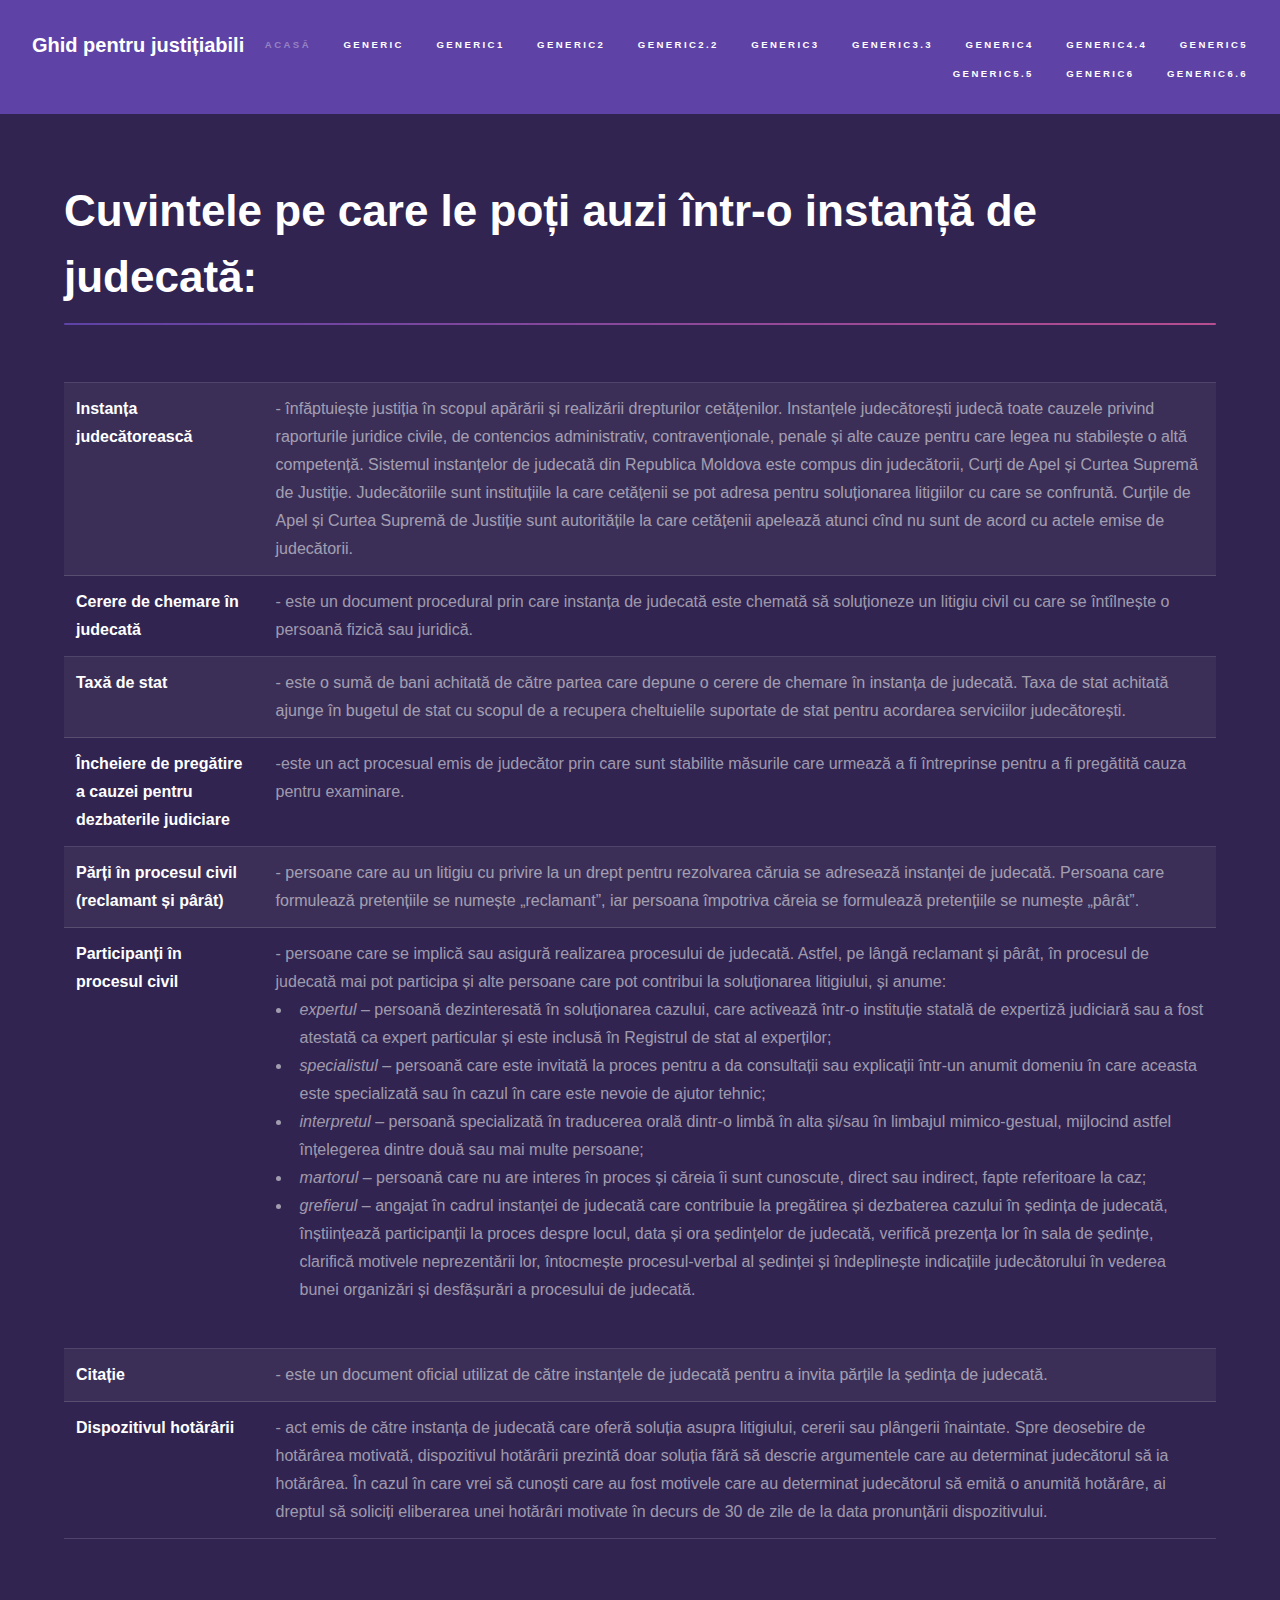
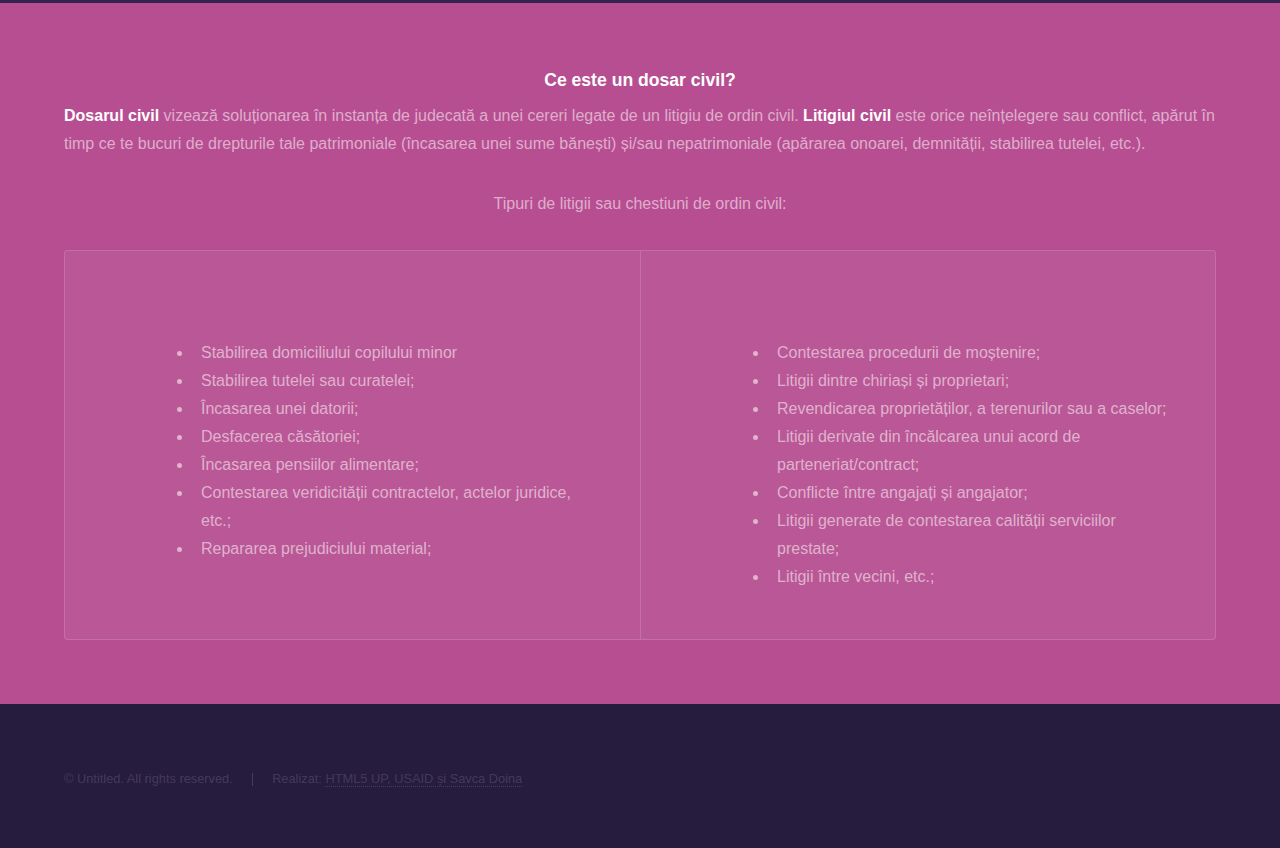
<file: generic.html>
<!DOCTYPE HTML>
<!--
	Hyperspace by HTML5 UP
	html5up.net | @ajlkn
	Free for personal and commercial use under the CCA 3.0 license (html5up.net/license)
-->
<html>
	<head>
		<title>Generic - Ghid pentru Justițiabili</title>
		<meta charset="utf-8" />
		<meta name="viewport" content="width=device-width, initial-scale=1, user-scalable=no" />
		<link rel="stylesheet" href="assets/css/main.css" />
		<noscript><link rel="stylesheet" href="assets/css/noscript.css" /></noscript>
	</head>

	<body class="is-preload">

		<!-- Header -->
			<header id="header">
				<a href="index.html" class="title">Ghid pentru justițiabili</a>
				<nav>
					<ul>
						<li><a href="index.html">Acasă</a></li>
						<li><a href="generic.html" class="active">Generic</a></li>
                        <li><a href="generic1.html" class="active">Generic1</a></li>
                        <li><a href="generic2.html" class="active">Generic2</a></li>
                        <li><a href="generic2.2.html" class="active">Generic2.2</a></li>
                        <li><a href="generic3.html" class="active">Generic3</a></li>
                        <li><a href="generic3.3.html" class="active">Generic3.3</a></li>
                        <li><a href="generic4.html" class="active">Generic4</a></li>
                        <li><a href="generic4.4.html" class="active">Generic4.4</a></li>
                        <li><a href="generic5.html" class="active">Generic5</a></li>
                        <li><a href="generic5.5.html" class="active">Generic5.5</a></li>
                        <li><a href="generic6.html" class="active">Generic6</a></li>
                        <li><a href="generic6.6.html" class="active">Generic6.6</a></li>
				</nav>
			</header>

		<!-- Wrapper -->
			<div id="wrapper">

				<!-- Main -->
					<section id="main" class="wrapper">
						<div class="inner">
							<h1 class="major">Cuvintele pe care le poți auzi într-o instanță de judecată:</h1>
							
							<table style="width:100%">
								<thead></thead>
								<tbody><tr>
							   <td><b> Instanța judecătorească</b></td>
							   <td> - înfăptuiește justiția în scopul apărării și realizării drepturilor cetățenilor. Instanțele judecătorești judecă toate cauzele privind raporturile juridice civile, de contencios administrativ, contravenționale, penale
								și alte cauze pentru care legea nu stabilește o altă competență. Sistemul instanțelor de judecată din Republica Moldova este compus din judecătorii, Curți de Apel și Curtea Supremă de Justiție. Judecătoriile sunt instituțiile la care cetățenii se
								pot adresa pentru soluționarea litigiilor cu care se confruntă. Curțile de Apel și Curtea Supremă de Justiție sunt autoritățile la care cetățenii apelează atunci cînd nu sunt de acord cu actele emise de judecătorii.</td>
								</tr>
								<tr>
									<td><b> Cerere de chemare în judecată</b></td>
									<td>- este un document procedural prin care instanța de judecată este chemată să soluționeze un litigiu civil cu care se întîlnește o persoană fizică sau juridică.</td>
								</tr>
								<tr>
									<td><b> Taxă de stat</b></td>
									<td>- este o sumă de bani achitată de către partea care depune o cerere de chemare în instanța de judecată. Taxa de stat achitată ajunge în bugetul de stat cu scopul de a recupera cheltuielile suportate de stat pentru acordarea serviciilor
								judecătorești.</td></tr>
								<tr>
									<td><b> Încheiere de pregătire a cauzei pentru dezbaterile judiciare</b></td> 
									<td>-este un act procesual emis de judecător prin care sunt stabilite măsurile care urmează a fi întreprinse pentru a fi pregătită cauza pentru examinare.</td></tr>
									<tr>
									<td><b> Părți în procesul civil (reclamant și pârât)</b></td>
								 <td>   - persoane care au un litigiu cu privire la un drept pentru rezolvarea căruia se adresează instanței de judecată. Persoana care formulează pretențiile se numește „reclamant”, iar persoana împotriva
								căreia se formulează pretențiile se numește „pârât”. </td></tr>
								<tr>
									<td><b> Participanți în procesul civil</b></td>
								  <td>- persoane care se implică sau asigură realizarea procesului de judecată. Astfel, pe lângă reclamant și pârât, în procesul de judecată mai pot participa și alte persoane care pot contribui la soluționarea litigiului, și anume:
								<ul>
							<li><i>  expertul</i> – persoană dezinteresată în soluționarea cazului, care activează într-o instituție statală de expertiză judiciară sau a fost atestată ca expert particular și este inclusă în Registrul de stat al experților;</li>
							<li><i>  specialistul </i>– persoană
							care este invitată la proces pentru a da consultații sau explicații într-un anumit domeniu în care aceasta este specializată sau în cazul în care este nevoie de ajutor tehnic;</li>
							<li><i>  interpretul </i>– persoană specializată în traducerea orală dintr-o limbă
							în alta și/sau în limbajul mimico-gestual, mijlocind astfel înțelegerea dintre două sau mai multe persoane;</li>
							<li>
							<i>  martorul</i> – persoană care nu are interes în proces și căreia îi sunt cunoscute, direct sau indirect, fapte referitoare la caz;</li>
							<li>
							<i>  grefierul</i> – angajat în cadrul instanței de judecată care contribuie la pregătirea și dezbaterea cazului în
							ședința de judecată, înștiințează participanții la proces despre locul, data și ora ședințelor de judecată, verifică prezența lor în sala de ședințe, clarifică motivele neprezentării lor, întocmește procesul-verbal al ședinței și îndeplinește indicațiile
							judecătorului în vederea bunei organizări și desfășurări a procesului de judecată.</li></ul></td></tr>
								   <tr><td><b> Citație</b></td>
							 <td> - este un document oficial utilizat de către instanțele de judecată pentru a invita părțile la ședința de judecată.</td>
								   </tr> 
								   <tr> <td><b> Dispozitivul hotărârii</b></td>
							  <td>- act emis de către instanța de judecată care oferă soluția asupra litigiului, cererii sau plângerii înaintate. Spre deosebire de hotărârea motivată, dispozitivul hotărârii prezintă doar soluția fără să descrie argumentele
								care au determinat judecătorul să ia hotărârea. În cazul în care vrei să cunoști care au fost motivele care au determinat judecătorul să emită o anumită hotărâre, ai dreptul să soliciți eliberarea unei hotărâri motivate în decurs de 30 de zile de
								la data pronunțării dispozitivului.</td> </tr>
							</tbody></table>
						</div>
					</section>
			</div>


			<section id="generic" class="wrapper style3 fade-up">
				<div class="inner">
			
					<h3 class="align-center">Ce este un dosar civil?</h3>
				<p><b> Dosarul civil</b> vizează soluționarea în instanța de judecată a unei cereri legate de un litigiu de ordin civil. <b> Litigiul civil </b>este orice neînțelegere sau conflict, apărut în timp ce te bucuri de drepturile tale patrimoniale
					(încasarea unei sume bănești) și/sau nepatrimoniale (apărarea onoarei, demnității, stabilirea tutelei, etc.). </p>
					<p class="align-center">Tipuri de litigii sau chestiuni de ordin civil:</p>
					<div class="features">
<section>	
					<p> 
						<ul>
							<li> Stabilirea domiciliului copilului minor</li>
							<li> Stabilirea tutelei sau curatelei;</li>
							<li> Încasarea unei datorii;</li>
							<li> Desfacerea căsătoriei;</li>
							<li> Încasarea pensiilor alimentare;</li>
							<li> Contestarea veridicității contractelor, actelor juridice, etc.;</li>
							<li> Repararea prejudiciului material; </li>
				</ul></p></section>
				<section><p><ul>
							<li> Contestarea procedurii de moștenire;</li>
							<li> Litigii dintre chiriași și proprietari;</li>
							<li> Revendicarea proprietăților, a terenurilor sau a caselor;</li>
							<li> Litigii derivate din încălcarea unui acord de parteneriat/contract;</li>
							<li> Conflicte între angajați și angajator;</li>
							<li> Litigii generate de contestarea calității serviciilor prestate;</li>
							<li> Litigii între vecini, etc.;</li>
						</ul>
					</p>
				</section>
				</div>
				</div>
			</section>

		<!-- Footer -->
			<footer id="footer" class="wrapper alt">
				<div class="inner">
					<ul class="menu">
						<li>&copy; Untitled. All rights reserved.</li><li>Realizat: <a href="http://html5up.net">HTML5 UP, USAID și Savca Doina</a></li>
					</ul>
				</div>
			</footer>

		<!-- Scripts -->
			<script src="assets/js/jquery.min.js"></script>
			<script src="assets/js/jquery.scrollex.min.js"></script>
			<script src="assets/js/jquery.scrolly.min.js"></script>
			<script src="assets/js/browser.min.js"></script>
			<script src="assets/js/breakpoints.min.js"></script>
			<script src="assets/js/util.js"></script>
			<script src="assets/js/main.js"></script>

	</body>
</html>
</file>
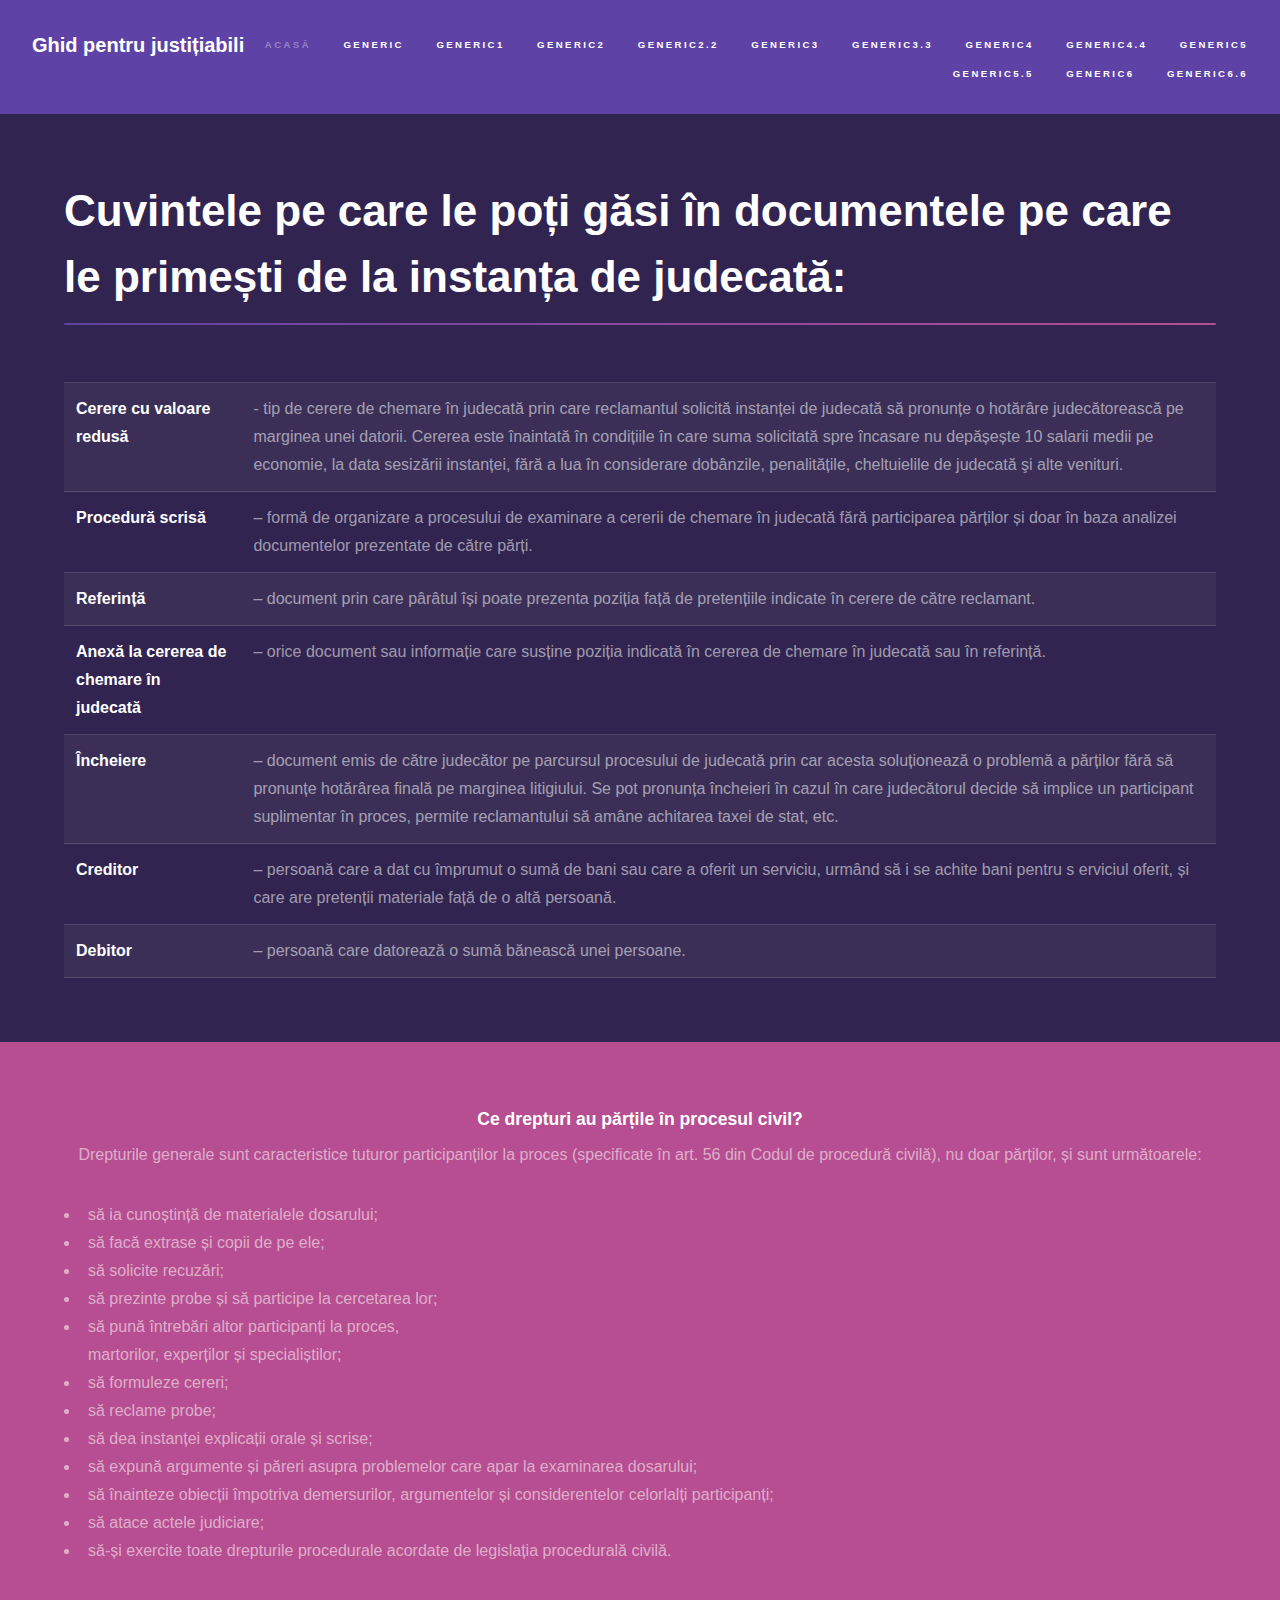
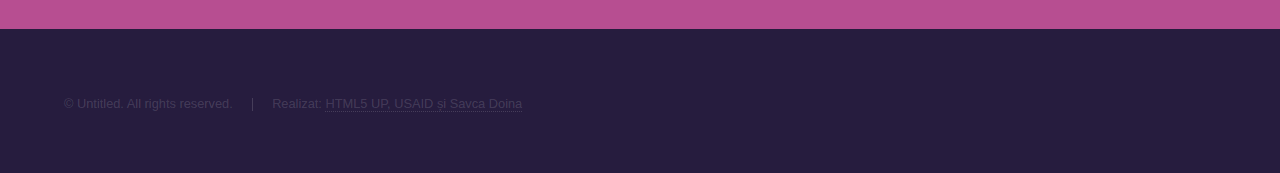
<file: generic2.html>
<!DOCTYPE HTML>
<!--
	Hyperspace by HTML5 UP
	html5up.net | @ajlkn
	Free for personal and commercial use under the CCA 3.0 license (html5up.net/license)
-->
<html>
	<head>
		<title>Generic2 - Ghid pentru Justițiabili</title>
		<meta charset="utf-8" />
		<meta name="viewport" content="width=device-width, initial-scale=1, user-scalable=no" />
		<link rel="stylesheet" href="assets/css/main.css" />
		<noscript><link rel="stylesheet" href="assets/css/noscript.css" /></noscript>
	</head>

	<body class="is-preload">

		<!-- Header -->
			<header id="header">
				<a href="index.html" class="title">Ghid pentru justițiabili</a>
				<nav>
					<ul>
						<li><a href="index.html">Acasă</a></li>
						<li><a href="generic.html" class="active">Generic</a></li>
                        <li><a href="generic1.html" class="active">Generic1</a></li>
                        <li><a href="generic2.html" class="active">Generic2</a></li>
                        <li><a href="generic2.2.html" class="active">Generic2.2</a></li>
                        <li><a href="generic3.html" class="active">Generic3</a></li>
                        <li><a href="generic3.3.html" class="active">Generic3.3</a></li>
                        <li><a href="generic4.html" class="active">Generic4</a></li>
                        <li><a href="generic4.4.html" class="active">Generic4.4</a></li>
                        <li><a href="generic5.html" class="active">Generic5</a></li>
                        <li><a href="generic5.5.html" class="active">Generic5.5</a></li>
                        <li><a href="generic6.html" class="active">Generic6</a></li>
                        <li><a href="generic6.6.html" class="active">Generic6.6</a></li>
					</ul>
				</nav>
			</header>

		<!-- Wrapper -->
			<div id="wrapper">

				<!-- Main -->
					<section id="main" class="wrapper">
						<div class="inner">
							<h1 class="major">Cuvintele pe care le poți găsi în documentele pe care le primești de la instanța de judecată:</h1>
							<table style="width:100%">
								<thead></thead>
								<tbody><tr>
							   <td><b> Cerere cu valoare redusă</b></td>
							   <td> - tip de cerere de chemare în judecată prin care reclamantul solicită instanței de judecată să pronunțe o hotărâre judecătorească pe marginea unei datorii. Cererea este înaintată în condițiile în care suma solicitată spre încasare nu depășește 10 salarii medii pe economie, la data sesizării instanței, fără a lua în considerare dobânzile, penalitățile, cheltuielile de judecată şi alte venituri.</td>
								</tr>
								<tr>
									<td><b>  Procedură scrisă </b></td>
									<td> – formă de organizare a procesului de examinare a cererii de chemare în judecată fără participarea părților și doar în baza analizei documentelor prezentate de către părți.</td>
								</tr>
								<tr>
									<td><b> Referință</b></td>
									<td> – document prin care pârâtul își poate prezenta poziția față de pretențiile indicate în cerere de către reclamant.</td></tr>
								<tr>
									<td><b> Anexă la cererea de chemare în judecată</b></td> 
									<td> – orice document sau informație care susține poziția indicată în cererea de chemare în judecată sau în referință.</td></tr>
									<tr>
									<td><b> Încheiere </b></td>
								 <td>   – document emis de către judecător pe parcursul procesului de judecată prin car acesta soluționează o problemă a părților fără să pronunțe hotărârea finală pe marginea litigiului. Se pot pronunța încheieri în cazul în care judecătorul decide să implice un participant suplimentar în proces, permite reclamantului să amâne achitarea taxei de stat, etc. </td></tr>
								   <tr><td><b> Creditor</b></td>
							 <td>  – persoană care a dat cu împrumut o sumă de bani sau care a oferit un serviciu, urmând să i se achite bani pentru s erviciul oferit, și care are pretenții materiale față de o altă persoană.</td>
								   </tr> 
								   <tr> <td><b> Debitor </b></td>
							  <td> – persoană care datorează o sumă bănească unei persoane.</td> </tr>
							</tbody></table>
						</div>
					</section>
			</div>

			<section id="generic2" class="wrapper style3 fade-up">
				<div class="inner">
					<h3 class="align-center">Ce drepturi au părțile în procesul civil?</h3>
				<section>
				<div class="content">
						<p class="align-center"> Drepturile generale sunt caracteristice tuturor participanților la proces (specificate în art. 56 din Codul de procedură civilă), nu doar părților, și sunt următoarele:</p>
						<section>
								<p>
					<ul>
						<li> să ia cunoștință de materialele dosarului;</li>
						<li> să facă extrase și copii de pe ele;</li>
						<li> să solicite recuzări;</li>
						<li> să prezinte probe și să participe la cercetarea lor;</li>
						<li> să pună întrebări altor participanți la proces,<br>
							 martorilor, experților și specialiștilor;</li>
						<li> să formuleze cereri;</li>
				        <li> să reclame probe;</li>
						<li> să dea instanței explicații orale și scrise;</li>
						<li> să expună argumente și păreri asupra problemelor care apar la examinarea dosarului;</li>
						<li> să înainteze obiecții împotriva demersurilor, argumentelor și considerentelor celorlalți participanți;</li>
						<li> să atace actele judiciare;</li>
						<li> să-și exercite toate drepturile procedurale acordate de legislația procedurală civilă.</li>
					</ul>
				</p>
			</section>
			</div>
			</div>
		</section>


		<!-- Footer -->
			<footer id="footer" class="wrapper alt">
				<div class="inner">
					<ul class="menu">
						<li>&copy; Untitled. All rights reserved.</li><li>Realizat: <a href="http://html5up.net">HTML5 UP, USAID și Savca Doina</a></li>
					</ul>
				</div>
			</footer>

		<!-- Scripts -->
			<script src="assets/js/jquery.min.js"></script>
			<script src="assets/js/jquery.scrollex.min.js"></script>
			<script src="assets/js/jquery.scrolly.min.js"></script>
			<script src="assets/js/browser.min.js"></script>
			<script src="assets/js/breakpoints.min.js"></script>
			<script src="assets/js/util.js"></script>
			<script src="assets/js/main.js"></script>

	</body>
</html>
</file>
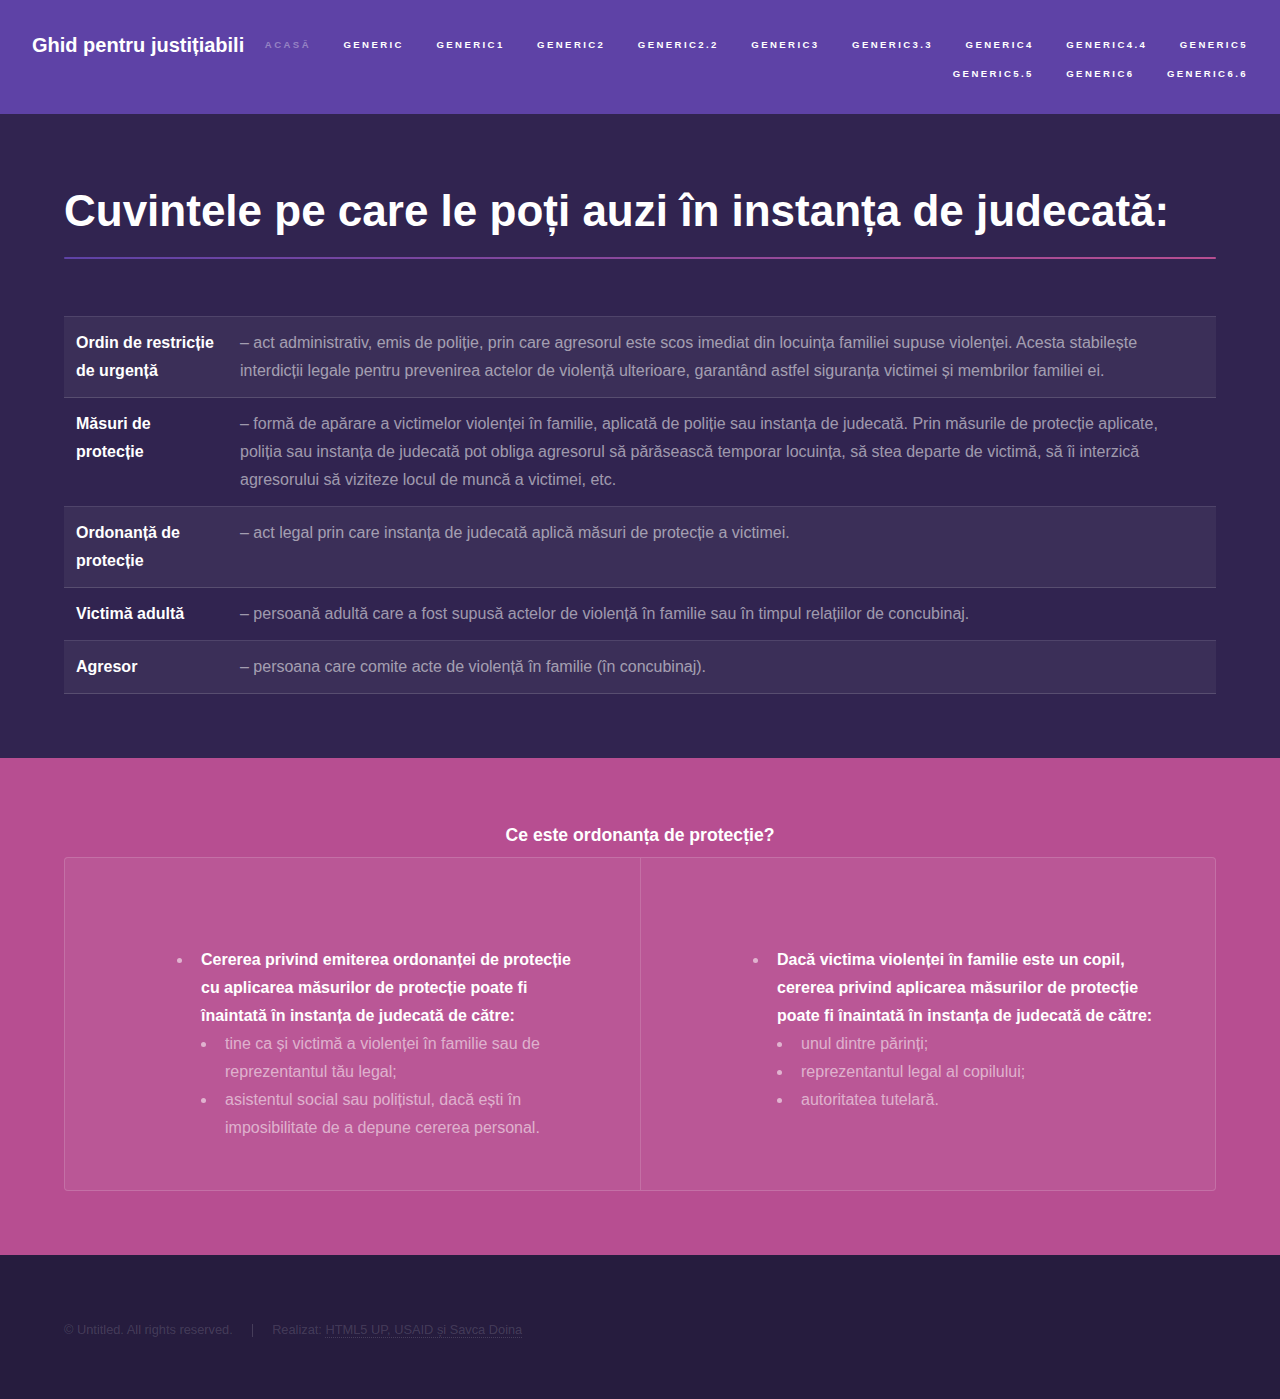
<file: generic3.html>
<!DOCTYPE HTML>
<!--
	Hyperspace by HTML5 UP
	html5up.net | @ajlkn
	Free for personal and commercial use under the CCA 3.0 license (html5up.net/license)
-->
<html>
	<head>
		<title>Generic3 - Ghid pentru Justițiabili</title>
		<meta charset="utf-8" />
		<meta name="viewport" content="width=device-width, initial-scale=1, user-scalable=no" />
		<link rel="stylesheet" href="assets/css/main.css" />
		<noscript><link rel="stylesheet" href="assets/css/noscript.css" /></noscript>
	</head>

	<body class="is-preload">

		<!-- Header -->
			<header id="header">
				<a href="index.html" class="title">Ghid pentru justițiabili</a>
				<nav>
					<ul>
						<li><a href="index.html">Acasă</a></li>
						<li><a href="generic.html" class="active">Generic</a></li>
                        <li><a href="generic1.html" class="active">Generic1</a></li>
                        <li><a href="generic2.html" class="active">Generic2</a></li>
                        <li><a href="generic2.2.html" class="active">Generic2.2</a></li>
                        <li><a href="generic3.html" class="active">Generic3</a></li>
                        <li><a href="generic3.3.html" class="active">Generic3.3</a></li>
                        <li><a href="generic4.html" class="active">Generic4</a></li>
                        <li><a href="generic4.4.html" class="active">Generic4.4</a></li>
                        <li><a href="generic5.html" class="active">Generic5</a></li>
                        <li><a href="generic5.5.html" class="active">Generic5.5</a></li>
                        <li><a href="generic6.html" class="active">Generic6</a></li>
                        <li><a href="generic6.6.html" class="active">Generic6.6</a></li>
					</ul>
				</nav>
			</header>

		<!-- Wrapper -->
			<div id="wrapper">

				<!-- Main -->
					<section id="main" class="wrapper">
						<div class="inner">
							<h1 class="major"> <b> Cuvintele pe care le poți auzi </b> în instanța de judecată:</h1>
							<table style="width:100%">
								<thead></thead>
								<tbody><tr>
							   <td><b> Ordin de restricție de urgență</b></td>
							   <td> – act administrativ, emis de poliție, prin care agresorul este scos imediat din locuința familiei supuse violenței. Acesta stabilește interdicții legale pentru prevenirea actelor de violență ulterioare, garantând astfel siguranța victimei și membrilor familiei ei.</td>
								</tr>
								<tr>
									<td><b>  Măsuri de protecție </b></td>
									<td> – formă de apărare a victimelor violenței în familie, aplicată de poliție sau instanța de judecată. Prin măsurile de protecție aplicate, poliția sau instanța de judecată pot obliga agresorul să părăsească temporar locuința, să stea departe de victimă, să îi interzică agresorului să viziteze locul de muncă a victimei, etc. </td>
								</tr>
								<tr>
									<td><b> Ordonanță de protecție </b></td>
									<td> – act legal prin care instanța de judecată aplică măsuri de protecție a victimei.</td></tr>
								<tr>
									<td><b> Victimă adultă</b></td> 
									<td>  – persoană adultă care a fost supusă actelor de violență în familie sau în timpul relațiilor de concubinaj.</td></tr>
									<tr>
									<td><b> Agresor </b></td>
								 <td>   – persoana care comite acte de violență în familie (în concubinaj). </td></tr>
							</tbody></table>
						</div>
					</section>
			</div>

			<section id="generic3" class="wrapper style3 fade-up">
				<div class="inner">
				<h3 class="align-center">Ce este ordonanța de protecție?</h3>
				<div class="features">
					<section>
<p>
	<ul>
		<li>
			<b> Cererea privind emiterea ordonanței de protecție cu aplicarea măsurilor de protecție poate fi înaintată în instanța de judecată de către: </b>
<ul>
<li>
	tine ca și victimă a violenței în familie sau de reprezentantul tău legal;</li>
<li> asistentul social sau polițistul, dacă ești în imposibilitate de a depune cererea personal. </li>
</ul>
</li>
</ul>
</p> 
</section>
<section>
<p>
	<ul>
		<li>
			<b> Dacă victima violenței în familie este un copil, cererea privind aplicarea măsurilor de protecție poate fi înaintată în instanța de judecată de către:</b>
<ul>
<li> unul dintre părinți;</li>
<li> reprezentantul legal al copilului;</li>
<li> autoritatea tutelară.</li>
</ul></li></ul>
</p>
</section>
</div>
</div>
</section>

		<!-- Footer -->
			<footer id="footer" class="wrapper alt">
				<div class="inner">
					<ul class="menu">
						<li>&copy; Untitled. All rights reserved.</li><li>Realizat: <a href="http://html5up.net">HTML5 UP, USAID și Savca Doina</a></li>
					</ul>
				</div>
			</footer>

		<!-- Scripts -->
			<script src="assets/js/jquery.min.js"></script>
			<script src="assets/js/jquery.scrollex.min.js"></script>
			<script src="assets/js/jquery.scrolly.min.js"></script>
			<script src="assets/js/browser.min.js"></script>
			<script src="assets/js/breakpoints.min.js"></script>
			<script src="assets/js/util.js"></script>
			<script src="assets/js/main.js"></script>

	</body>
</html>
</file>
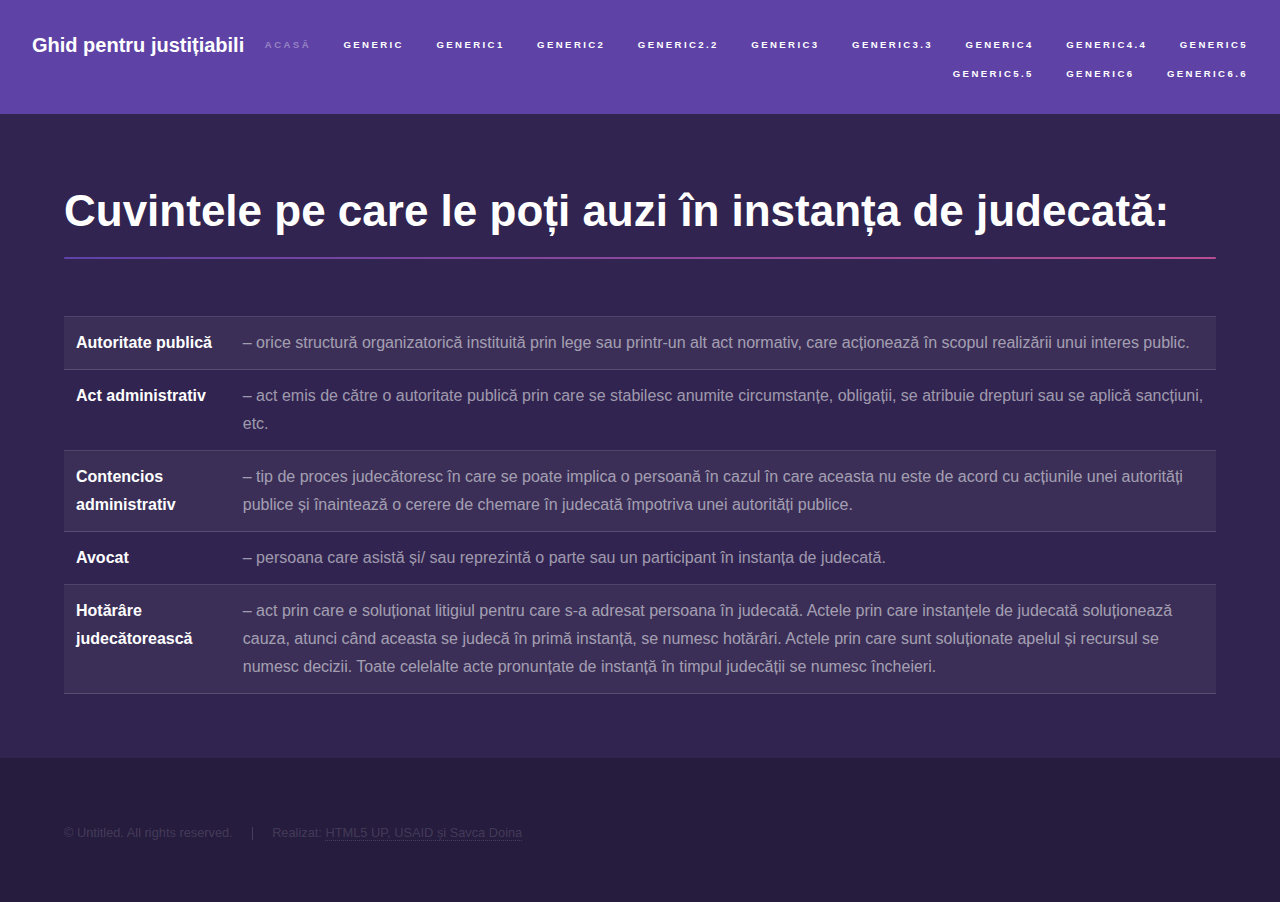
<file: generic4.html>
<!DOCTYPE HTML>
<!--
	Hyperspace by HTML5 UP
	html5up.net | @ajlkn
	Free for personal and commercial use under the CCA 3.0 license (html5up.net/license)
-->
<html>
	<head>
		<title>Generic4 - Ghid pentru Justițiabili</title>
		<meta charset="utf-8" />
		<meta name="viewport" content="width=device-width, initial-scale=1, user-scalable=no" />
		<link rel="stylesheet" href="assets/css/main.css" />
		<noscript><link rel="stylesheet" href="assets/css/noscript.css" /></noscript>
	</head>

	<body class="is-preload">

		<!-- Header -->
			<header id="header">
				<a href="index.html" class="title">Ghid pentru justițiabili</a>
				<nav>
					<ul>
						<li><a href="index.html">Acasă</a></li>
						<li><a href="generic.html" class="active">Generic</a></li>
                        <li><a href="generic1.html" class="active">Generic1</a></li>
                        <li><a href="generic2.html" class="active">Generic2</a></li>
                        <li><a href="generic2.2.html" class="active">Generic2.2</a></li>
                        <li><a href="generic3.html" class="active">Generic3</a></li>
                        <li><a href="generic3.3.html" class="active">Generic3.3</a></li>
                        <li><a href="generic4.html" class="active">Generic4</a></li>
                        <li><a href="generic4.4.html" class="active">Generic4.4</a></li>
                        <li><a href="generic5.html" class="active">Generic5</a></li>
                        <li><a href="generic5.5.html" class="active">Generic5.5</a></li>
                        <li><a href="generic6.html" class="active">Generic6</a></li>
                        <li><a href="generic6.6.html" class="active">Generic6.6</a></li>
					</ul>
				</nav>
			</header>

		<!-- Wrapper -->
			<div id="wrapper">

				<!-- Main -->
					<section id="main" class="wrapper">
						<div class="inner">
							<h1 class="major"> <b> Cuvintele pe care le poți auzi </b> în instanța de judecată:</h1>
							<table style="width:100%">
								<thead></thead>
								<tbody><tr>
							   <td><b> Autoritate publică</b></td>
							   <td> – orice structură organizatorică instituită prin lege sau printr-un alt act normativ, care acționează în scopul realizării unui interes public.</td>
								</tr>
								<tr>
									<td><b>  Act administrativ </b></td>
									<td> – act emis de către o autoritate publică prin care se stabilesc anumite circumstanțe, obligații, se atribuie drepturi sau se aplică sancțiuni, etc. </td>
								</tr>
								<tr>
									<td><b> Contencios administrativ  </b></td>
									<td> – tip de proces judecătoresc în care se poate implica o persoană în cazul în care aceasta nu este de acord cu acțiunile unei autorități publice și înaintează o cerere de chemare în judecată împotriva unei autorități publice.</td></tr>
								<tr>
									<td><b>  Avocat </b></td> 
									<td> – persoana care asistă și/ sau reprezintă o parte sau un participant în instanța de judecată.</td></tr>
									<tr>
									<td><b>  Hotărâre judecătorească </b></td>
								 <td>   – act prin care e soluționat litigiul pentru care s-a adresat persoana în judecată. Actele prin care instanțele de judecată soluționează cauza, atunci când aceasta se judecă în primă instanță, se numesc hotărâri. Actele prin care sunt soluționate apelul și recursul se numesc decizii. Toate celelalte acte pronunțate de instanță în timpul judecății se numesc încheieri.  </td></tr>
							</tbody></table>
						</div>
					</section>
			</div>

		<!-- Footer -->
			<footer id="footer" class="wrapper alt">
				<div class="inner">
					<ul class="menu">
						<li>&copy; Untitled. All rights reserved.</li><li>Realizat: <a href="http://html5up.net">HTML5 UP, USAID și Savca Doina</a></li>
					</ul>
				</div>
			</footer>

		<!-- Scripts -->
			<script src="assets/js/jquery.min.js"></script>
			<script src="assets/js/jquery.scrollex.min.js"></script>
			<script src="assets/js/jquery.scrolly.min.js"></script>
			<script src="assets/js/browser.min.js"></script>
			<script src="assets/js/breakpoints.min.js"></script>
			<script src="assets/js/util.js"></script>
			<script src="assets/js/main.js"></script>

	</body>
</html>
</file>
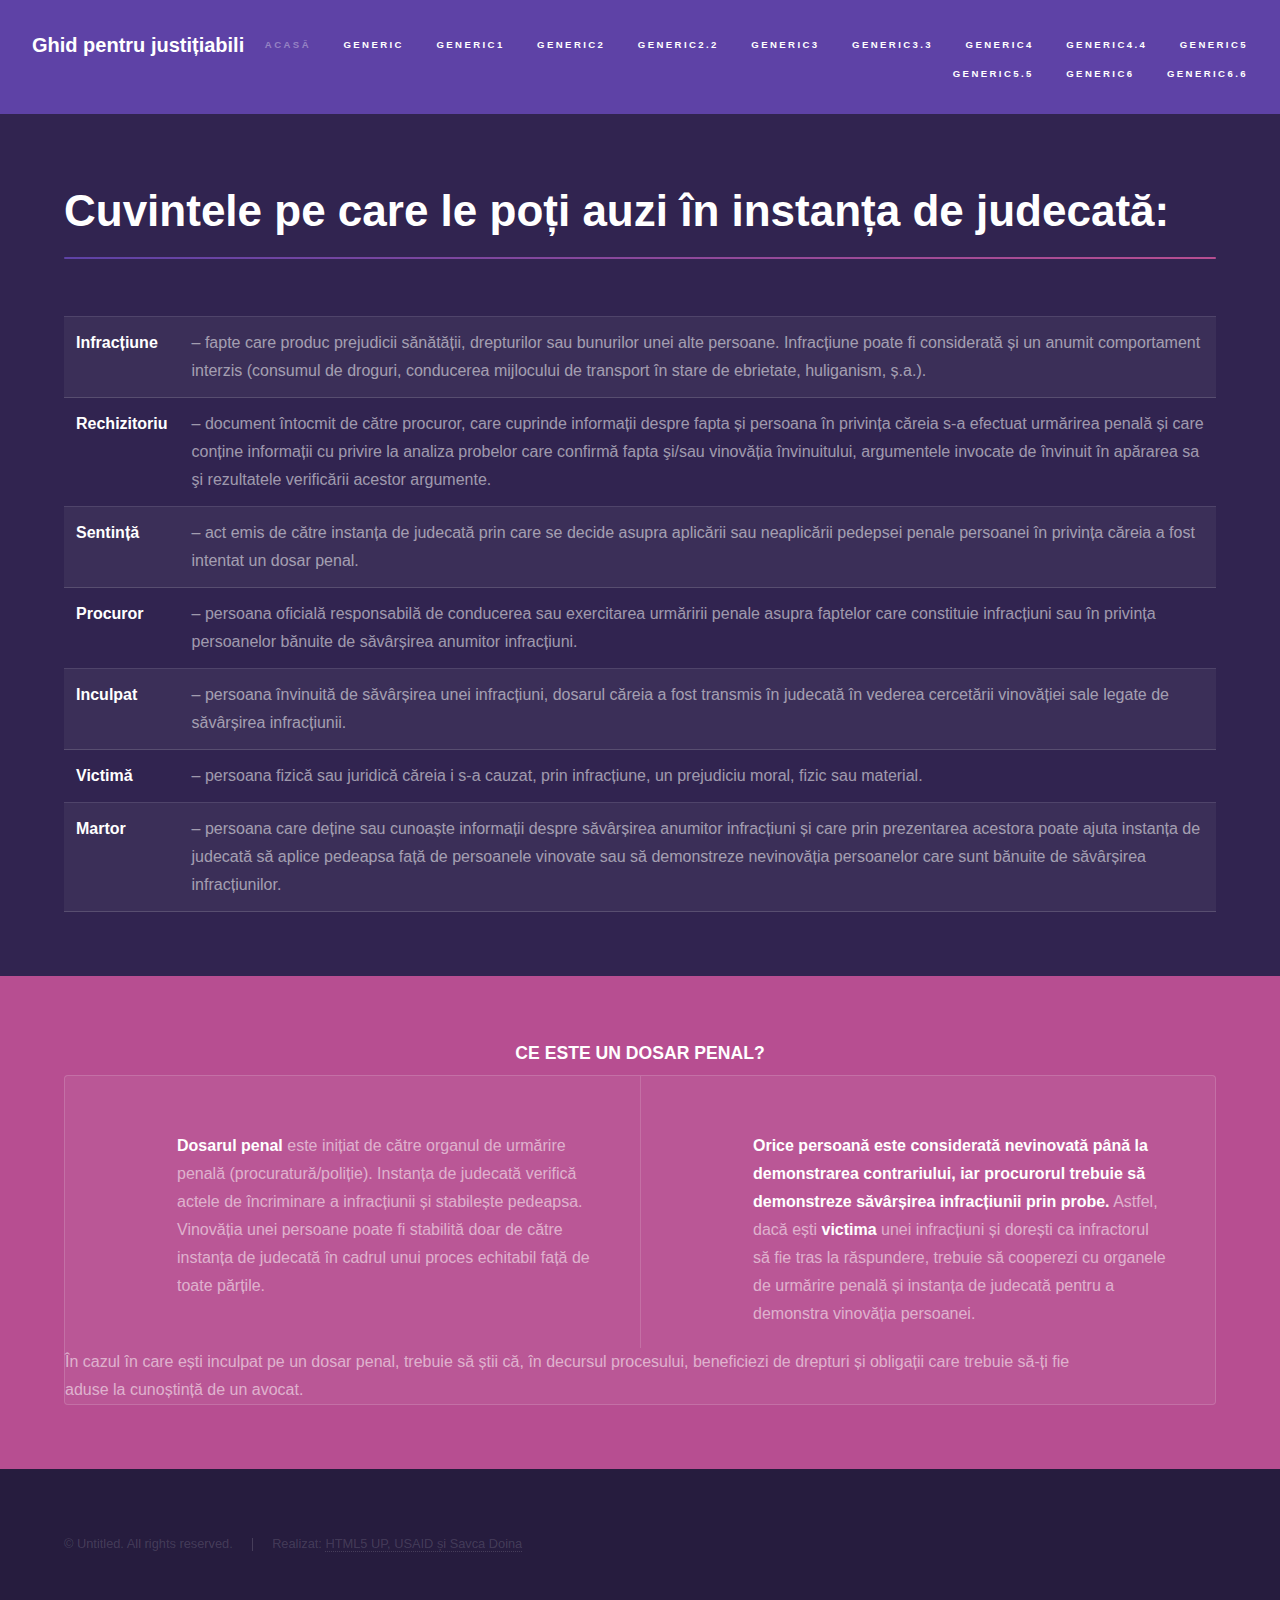
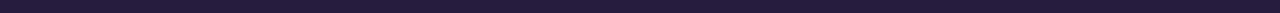
<file: generic5.html>
<!DOCTYPE HTML>
<!--
	Hyperspace by HTML5 UP
	html5up.net | @ajlkn
	Free for personal and commercial use under the CCA 3.0 license (html5up.net/license)
-->
<html>
	<head>
		<title>Generic5 - Ghid pentru Justițiabili</title>
		<meta charset="utf-8" />
		<meta name="viewport" content="width=device-width, initial-scale=1, user-scalable=no" />
		<link rel="stylesheet" href="assets/css/main.css" />
		<noscript><link rel="stylesheet" href="assets/css/noscript.css" /></noscript>
	</head>

	<body class="is-preload">

		<!-- Header -->
			<header id="header">
				<a href="index.html" class="title">Ghid pentru justițiabili</a>
				<nav>
					<ul>
						<li><a href="index.html">Acasă</a></li>
						<li><a href="generic.html" class="active">Generic</a></li>
                        <li><a href="generic1.html" class="active">Generic1</a></li>
                        <li><a href="generic2.html" class="active">Generic2</a></li>
                        <li><a href="generic2.2.html" class="active">Generic2.2</a></li>
                        <li><a href="generic3.html" class="active">Generic3</a></li>
                        <li><a href="generic3.3.html" class="active">Generic3.3</a></li>
                        <li><a href="generic4.html" class="active">Generic4</a></li>
                        <li><a href="generic4.4.html" class="active">Generic4.4</a></li>
                        <li><a href="generic5.html" class="active">Generic5</a></li>
                        <li><a href="generic5.5.html" class="active">Generic5.5</a></li>
                        <li><a href="generic6.html" class="active">Generic6</a></li>
                        <li><a href="generic6.6.html" class="active">Generic6.6</a></li>
					</ul>
				</nav>
			</header>

		<!-- Wrapper -->
			<div id="wrapper">

				<!-- Main -->
					<section id="main" class="wrapper">
						<div class="inner">
							<h1 class="major"> <b> Cuvintele pe care le poți auzi </b> în instanța de judecată:</h1>
							<table style="width:100%">
								<thead></thead>
								<tbody><tr>
							   <td><b> Infracțiune</b></td>
							   <td> – fapte care produc prejudicii sănătății, drepturilor sau bunurilor unei alte persoane. Infracțiune poate fi considerată și un anumit comportament interzis (consumul de droguri, conducerea mijlocului de transport în stare de ebrietate, huliganism, ș.a.).</td>
								</tr>
								<tr>
									<td><b>  Rechizitoriu </b></td>
									<td> – document întocmit de către procuror, care cuprinde informații despre fapta și persoana în privința căreia s-a efectuat urmărirea penală și care conține informații cu privire la analiza probelor care confirmă fapta şi/sau vinovăția învinuitului, argumentele invocate de învinuit în apărarea sa şi rezultatele verificării acestor argumente. </td>
								</tr>
								<tr>
									<td><b> Sentință  </b></td>
									<td> – act emis de către instanța de judecată prin care se decide asupra aplicării sau neaplicării pedepsei penale persoanei în privința căreia a fost intentat un dosar penal.</td></tr>
								<tr>
									<td><b>  Procuror </b></td> 
									<td> – persoana oficială responsabilă de conducerea sau exercitarea urmăririi penale asupra faptelor care constituie infracțiuni sau în privința persoanelor bănuite de săvârșirea anumitor infracțiuni.</td></tr>
									<tr>
									<td><b>  Inculpat </b></td>
								 <td>  – persoana învinuită de săvârșirea unei infracțiuni, dosarul căreia a fost transmis în judecată în vederea cercetării vinovăției sale legate de săvârșirea infracțiunii. </td></tr>
                                 <tr>
									<td><b>  Victimă </b></td>
								 <td>  – persoana fizică sau juridică căreia i s-a cauzat, prin infracțiune, un prejudiciu moral, fizic sau material. </td></tr>
                                 <tr>
									<td><b>  Martor </b></td>
								 <td>   – persoana care deține sau cunoaște informații despre săvârșirea anumitor infracțiuni și care prin prezentarea acestora poate ajuta instanța de judecată să aplice pedeapsa față de persoanele vinovate sau să demonstreze nevinovăția persoanelor care sunt bănuite de săvârșirea infracțiunilor. </td></tr>
							</tbody></table>
						</div>
					</section>
			</div>

			<section id="generic3" class="wrapper style3 fade-up">
				<div class="inner">
				<h3 class="align-center">CE ESTE UN DOSAR PENAL?</h3>
				<div class="features">
				<section>
					<p><b> Dosarul penal</b> este inițiat de către organul de urmărire penală (procuratură/poliție). Instanța de judecată verifică actele de încriminare a infracțiunii și stabilește pedeapsa. Vinovăția unei persoane poate fi stabilită doar de către instanța de judecată în cadrul unui proces echitabil față de toate părțile.</section>
						<section><b>Orice persoană este considerată nevinovată până la demonstrarea contrariului, iar procurorul trebuie să demonstreze săvârșirea infracțiunii prin probe.</b> Astfel, dacă ești <b>victima</b> unei infracțiuni și dorești ca infractorul să fie tras la răspundere, trebuie să cooperezi cu organele de urmărire penală și instanța de judecată pentru a demonstra vinovăția persoanei.</section> În cazul în care ești  inculpat pe un dosar penal, trebuie să știi că, în decursul procesului, beneficiezi de drepturi și obligații care trebuie să-ți fie <br> 
						aduse la cunoștință de un avocat.</p>
				
			</div>
		</div>
		</section>

		<!-- Footer -->
			<footer id="footer" class="wrapper alt">
				<div class="inner">
					<ul class="menu">
						<li>&copy; Untitled. All rights reserved.</li><li>Realizat: <a href="http://html5up.net">HTML5 UP, USAID și Savca Doina</a></li>
					</ul>
				</div>
			</footer>

		<!-- Scripts -->
			<script src="assets/js/jquery.min.js"></script>
			<script src="assets/js/jquery.scrollex.min.js"></script>
			<script src="assets/js/jquery.scrolly.min.js"></script>
			<script src="assets/js/browser.min.js"></script>
			<script src="assets/js/breakpoints.min.js"></script>
			<script src="assets/js/util.js"></script>
			<script src="assets/js/main.js"></script>

	</body>
</html>
</file>
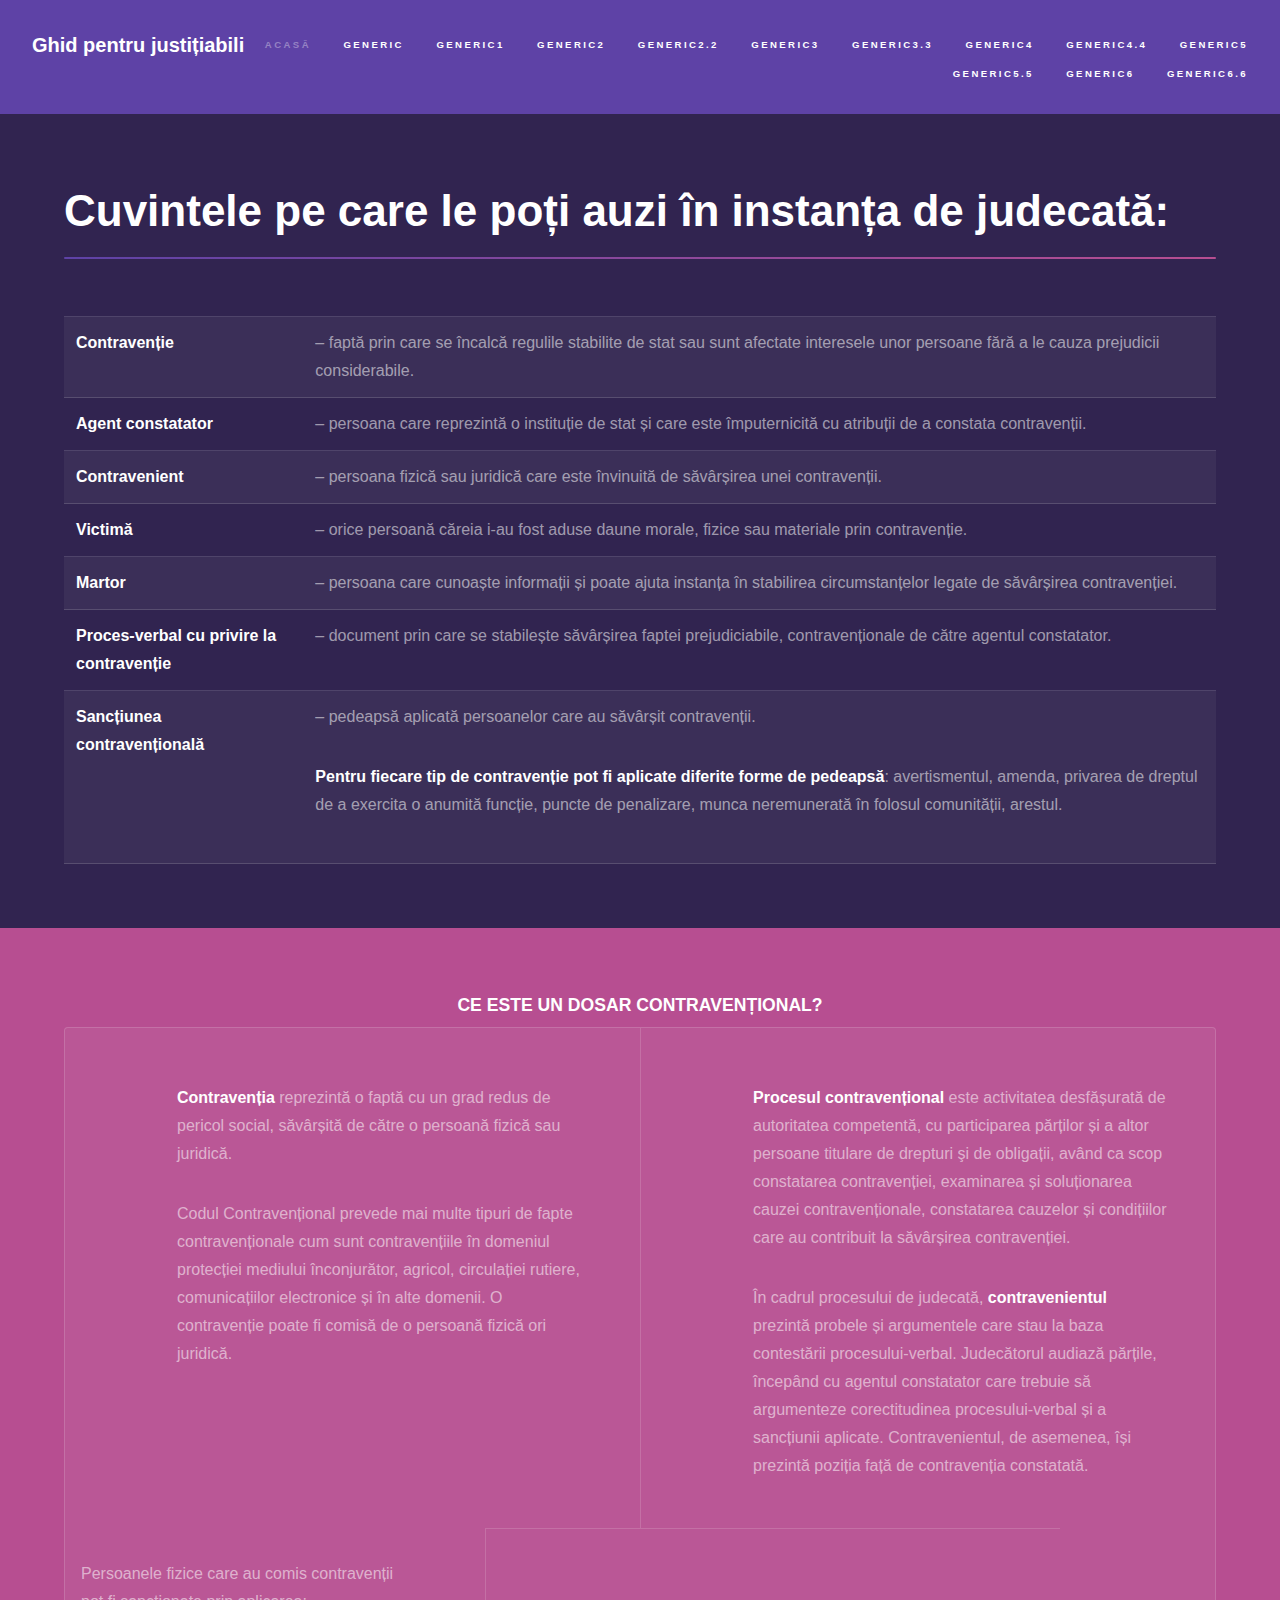
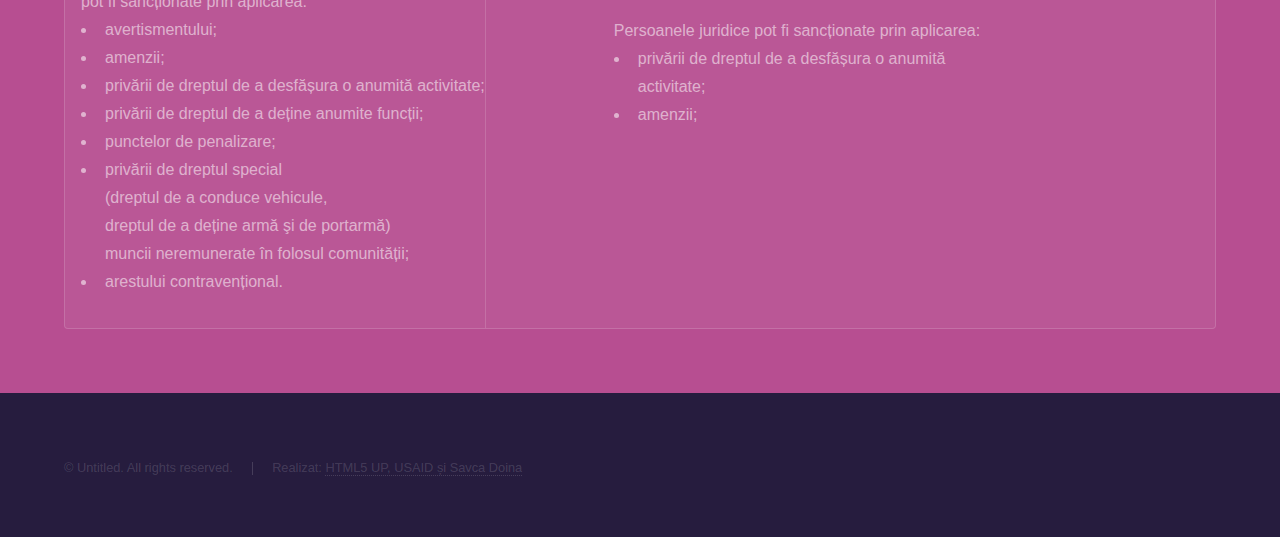
<file: generic6.html>
<!DOCTYPE HTML>
<!--
	Hyperspace by HTML5 UP
	html5up.net | @ajlkn
	Free for personal and commercial use under the CCA 3.0 license (html5up.net/license)
-->
<html>
	<head>
		<title>Generic6 - Ghid pentru Justițiabili</title>
		<meta charset="utf-8" />
		<meta name="viewport" content="width=device-width, initial-scale=1, user-scalable=no" />
		<link rel="stylesheet" href="assets/css/main.css" />
		<noscript><link rel="stylesheet" href="assets/css/noscript.css" /></noscript>
	</head>
	
	<body class="is-preload">

		<!-- Header -->
			<header id="header">
				<a href="index.html" class="title">Ghid pentru justițiabili</a>
				<nav>
					<ul>
						<li><a href="index.html">Acasă</a></li>
						<li><a href="generic.html" class="active">Generic</a></li>
                        <li><a href="generic1.html" class="active">Generic1</a></li>
                        <li><a href="generic2.html" class="active">Generic2</a></li>
                        <li><a href="generic2.2.html" class="active">Generic2.2</a></li>
                        <li><a href="generic3.html" class="active">Generic3</a></li>
                        <li><a href="generic3.3.html" class="active">Generic3.3</a></li>
                        <li><a href="generic4.html" class="active">Generic4</a></li>
                        <li><a href="generic4.4.html" class="active">Generic4.4</a></li>
                        <li><a href="generic5.html" class="active">Generic5</a></li>
                        <li><a href="generic5.5.html" class="active">Generic5.5</a></li>
                        <li><a href="generic6.html" class="active">Generic6</a></li>
                        <li><a href="generic6.6.html" class="active">Generic6.6</a></li>
					</ul>
				</nav>
			</header>

		<!-- Wrapper -->
			<div id="wrapper">

				<!-- Main -->
					<section id="main" class="wrapper">
						<div class="inner">
							<h1 class="major"> <b> Cuvintele pe care le poți auzi </b> în instanța de judecată:</h1>
							<table style="width:100%">
								<thead></thead>
								<tbody><tr>
							   <td><b> Contravenție</b></td>
							   <td> – faptă prin care se încalcă regulile stabilite de stat sau sunt afectate interesele unor persoane fără a le cauza prejudicii considerabile.</td>
								</tr>
								<tr>
									<td><b>  Agent constatator </b></td>
									<td> – persoana care reprezintă o instituție de stat și care este împuternicită cu atribuții de a constata contravenții. </td>
								</tr>
								<tr>
									<td><b> Contravenient  </b></td>
									<td> – persoana fizică sau juridică care este învinuită de săvârșirea unei contravenții.</td></tr>
								<tr>
									<td><b>  Victimă</b></td> 
									<td> – orice persoană căreia i-au fost aduse daune morale, fizice sau materiale prin contravenție.</td></tr>
									<tr>
									<td><b>  Martor </b></td>
								 <td>  – persoana care cunoaște informații și poate ajuta instanța în stabilirea circumstanțelor legate de săvârșirea contravenției. </td></tr>
                                 <tr>
									<td><b>  Proces-verbal cu privire la contravenție  </b></td>
								 <td>  – document prin care se stabilește săvârșirea faptei prejudiciabile, contravenționale de către agentul constatator. </td></tr>
                                 <tr>
									<td><b>  Sancțiunea contravențională </b></td>
								 <td>   – pedeapsă aplicată persoanelor care au săvârșit contravenții.</p>
                                    <p><b> Pentru fiecare tip de contravenție pot fi aplicate diferite forme de pedeapsă</b>: avertismentul, amenda, privarea de dreptul de a exercita o anumită funcție, puncte de penalizare, munca neremunerată în folosul comunității, arestul.</td></tr>
							</tbody></table>
						</div>
					</section>
			</div>

			<section id="generic3" class="wrapper style3 fade-up">
				<div class="inner">
				<h3 class="align-center">CE ESTE UN DOSAR CONTRAVENȚIONAL?</h3>
				<div class="features">
				<section>
<p><b> Contravenția</b> reprezintă o faptă cu un grad redus de pericol social, săvârșită de către o persoană fizică sau juridică. </p>
<p> Codul Contravențional prevede mai multe tipuri de fapte contravenționale cum sunt contravențiile în domeniul protecției mediului înconjurător, agricol, circulației rutiere, comunicațiilor electronice și în alte domenii. O contravenție poate
fi comisă de o persoană fizică ori juridică. </p></section>
<section> <p> <b> Procesul contravențional</b> este activitatea desfășurată de autoritatea competentă, cu participarea părților și a altor persoane titulare de drepturi şi de obligații, având ca scop constatarea contravenției, examinarea și soluționarea cauzei contravenționale, constatarea cauzelor și condițiilor care au contribuit la săvârșirea contravenției.</p>
<p> În cadrul procesului de judecată, <b> contravenientul </b> prezintă probele și argumentele care stau la baza contestării procesului-verbal. Judecătorul audiază părțile, începând cu agentul constatator care trebuie să argumenteze corectitudinea
procesului-verbal și a sancțiunii aplicate. Contravenientul, de asemenea, își prezintă poziția față de contravenția constatată. </p></section>

 <secetion>
 <p><ul> Persoanele fizice care au comis contravenții <br>
	pot fi sancționate prin aplicarea:

<ul>
<li> avertismentului;</li>
<li> amenzii;</li>
<li> privării de dreptul de a desfășura o anumită activitate;</li>
<li> privării de dreptul de a deține anumite funcții;</li>
<li> punctelor de penalizare;</li>
<li> privării de dreptul special<br>
	 (dreptul de a conduce vehicule,<br>
	  dreptul de a deține armă şi de portarmă)<br>
	  muncii neremunerate în folosul comunității;</li>
<li> arestului contravențional.</li>
</ul> </li> </ul></p></secetion>
<section>
<p> <ul>Persoanele juridice pot fi sancționate prin aplicarea:
<ul>
<li> privării de dreptul de a desfășura o anumită activitate;</li>
<li> amenzii;</li>
</ul></li> </ul>
</p></secetion>
</div>
				</div>
			</section>

		<!-- Footer -->
			<footer id="footer" class="wrapper alt">
				<div class="inner">
					<ul class="menu">
						<li>&copy; Untitled. All rights reserved.</li><li>Realizat: <a href="http://html5up.net">HTML5 UP, USAID și Savca Doina</a></li>
					</ul>
				</div>
			</footer>

		<!-- Scripts -->
			<script src="assets/js/jquery.min.js"></script>
			<script src="assets/js/jquery.scrollex.min.js"></script>
			<script src="assets/js/jquery.scrolly.min.js"></script>
			<script src="assets/js/browser.min.js"></script>
			<script src="assets/js/breakpoints.min.js"></script>
			<script src="assets/js/util.js"></script>
			<script src="assets/js/main.js"></script>

	</body>
</html>
</file>
<file: assets/css/noscript.css>
/*
	Hyperspace by HTML5 UP
	html5up.net | @ajlkn
	Free for personal and commercial use under the CCA 3.0 license (html5up.net/license)
*/

/* Spotlights */

	.spotlights > section > .image:before {
		opacity: 0 !important;
	}

	.spotlights > section > .content > .inner {
		-moz-transform: none !important;
		-webkit-transform: none !important;
		-ms-transform: none !important;
		transform: none !important;
		opacity: 1 !important;
	}

/* Wrapper */

	.wrapper > .inner {
		opacity: 1 !important;
		-moz-transform: none !important;
		-webkit-transform: none !important;
		-ms-transform: none !important;
		transform: none !important;
	}

/* Sidebar */

	#sidebar > .inner {
		opacity: 1 !important;
	}

	#sidebar nav > ul > li {
		-moz-transform: none !important;
		-webkit-transform: none !important;
		-ms-transform: none !important;
		transform: none !important;
		opacity: 1 !important;
	}
</file>
<file: assets/css/main.css>
@import url(fontawesome-all.min.css);

/*
	Hyperspace by HTML5 UP
	html5up.net | @ajlkn
	Free for personal and commercial use under the CCA 3.0 license (html5up.net/license)
*/

html, body, div, span, applet, object,
iframe, h1, h2, h3, h4, h5, h6, p, blockquote,
pre, a, abbr, acronym, address, big, cite,
code, del, dfn, em, img, ins, kbd, q, s, samp,
small, strike, strong, sub, sup, tt, var, b,
u, i, center, dl, dt, dd, ol, ul, li, fieldset,
form, label, legend, table, caption, tbody,
tfoot, thead, tr, th, td, article, aside,
canvas, details, embed, figure, figcaption,
footer, header, hgroup, menu, nav, output, ruby,
section, summary, time, mark, audio, video {
	margin: 0;
	padding: 0;
	border: 0;
	font-size: 100%;
	font: inherit;
	vertical-align: baseline;}

article, aside, details, figcaption, figure,
footer, header, hgroup, menu, nav, section {
	display: block;}

body {
	line-height: 1;
}

ol, ul {
	list-style: none;
}

blockquote, q {
	quotes: none;
}

	blockquote:before, blockquote:after, q:before, q:after {
		content: '';
		content: none;
	}

table {
	border-collapse: collapse;
	border-spacing: 0;
}

body {
	-webkit-text-size-adjust: none;
}

mark {
	background-color: transparent;
	color: inherit;
}

input::-moz-focus-inner {
	border: 0;
	padding: 0;
}

input, select, textarea {
	-moz-appearance: none;
	-webkit-appearance: none;
	-ms-appearance: none;
	appearance: none;
}

/* Basic */

	@-ms-viewport {
		width: device-width;
	}

	body {
		-ms-overflow-style: scrollbar;
	}

	@media screen and (max-width: 480px) {

		html, body {
			min-width: 320px;
		}

	}

	html {
		box-sizing: border-box;
	}

	*, *:before, *:after {
		box-sizing: inherit;
	}

	body {
		background: #312450;
	}

		body.is-preload *, body.is-preload *:before, body.is-preload *:after {
			-moz-animation: none !important;
			-webkit-animation: none !important;
			-ms-animation: none !important;
			animation: none !important;
			-moz-transition: none !important;
			-webkit-transition: none !important;
			-ms-transition: none !important;
			transition: none !important;
		}

/* Type */

	body, input, select, textarea {
		color: rgba(255, 255, 255, 0.55);
		font-family: Arial, Helvetica, sans-serif;
		font-size: 16.5pt;
		font-weight: normal;
		line-height: 1.75;
	}

		@media screen and (max-width: 1800px) {

			body, input, select, textarea {
				font-size: 13pt;
			}

		}

		@media screen and (max-width: 1280px) {

			body, input, select, textarea {
				font-size: 12pt;
			}

		}

		@media screen and (max-width: 360px) {

			body, input, select, textarea {
				font-size: 11pt;
			}

		}

	a {
		-moz-transition: color 0.2s ease, border-bottom-color 0.2s ease;
		-webkit-transition: color 0.2s ease, border-bottom-color 0.2s ease;
		-ms-transition: color 0.2s ease, border-bottom-color 0.2s ease;
		transition: color 0.2s ease, border-bottom-color 0.2s ease;
		border-bottom: dotted 1px rgba(255, 255, 255, 0.35);
		color: inherit;
		text-decoration: none;
	}

		a:hover {
			border-bottom-color: transparent;
			color: #ffffff;
		}

	strong, b {
		color: #ffffff;
		font-weight: bold;
	}

	em, i {
		font-style: italic;
	}

	p {
		margin: 0 0 2em 0;
	}

	h1, h2, h3, h4, h5, h6 {
		color: #ffffff;
		font-weight: bold;
		line-height: 1.5;
		margin: 0 0 0.5em 0;
	}

		h1 a, h2 a, h3 a, h4 a, h5 a, h6 a {
			color: inherit;
			text-decoration: none;
		}

	h1 {
		font-size: 2.75em;
	}

		h1.major {
			margin: 0 0 1.3em 0;
			position: relative;
			padding-bottom: 0.35em;
		}

			h1.major:after {
				background-image: -moz-linear-gradient(to right, #5e42a6, #b74e91);
				background-image: -webkit-linear-gradient(to right, #5e42a6, #b74e91);
				background-image: -ms-linear-gradient(to right, #5e42a6, #b74e91);
				background-image: linear-gradient(to right, #5e42a6, #b74e91);
				-moz-transition: max-width 0.2s ease;
				-webkit-transition: max-width 0.2s ease;
				-ms-transition: max-width 0.2s ease;
				transition: max-width 0.2s ease;
				border-radius: 0.2em;
				bottom: 0;
				content: '';
				height: 0.05em;
				position: absolute;
				right: 0;
				width: 100%;
			}

	h2 {
		font-size: 1.75em;
	}

	h3 {
		font-size: 1.1em;
	}

	h4 {
		font-size: 1em;
	}

	h5 {
		font-size: 0.8em;
	}

	h6 {
		font-size: 0.6em;
	}

	@media screen and (max-width: 736px) {

		h1 {
			font-size: 2em;
		}

		h2 {
			font-size: 1.25em;
		}

		h3 {
			font-size: 1em;
		}

		h4 {
			font-size: 0.8em;
		}

		h5 {
			font-size: 0.6em;
		}

		h6 {
			font-size: 0.6em;
		}

	}

	sub {
		font-size: 0.8em;
		position: relative;
		top: 0.5em;
	}

	sup {
		font-size: 0.8em;
		position: relative;
		top: -0.5em;
	}

	blockquote {
		border-left: solid 4px rgba(255, 255, 255, 0.15);
		font-style: italic;
		margin: 0 0 2em 0;
		padding: 0.5em 0 0.5em 2em;
	}

	code {
		background: rgba(255, 255, 255, 0.05);
		border-radius: 0.25em;
		border: solid 1px rgba(255, 255, 255, 0.15);
		font-family: "Courier New", monospace;
		font-size: 0.9em;
		margin: 0 0.25em;
		padding: 0.25em 0.65em;
	}

	pre {
		-webkit-overflow-scrolling: touch;
		font-family: "Courier New", monospace;
		font-size: 0.9em;
		margin: 0 0 2em 0;
	}

		pre code {
			display: block;
			line-height: 1.75em;
			padding: 1em 1.5em;
			overflow-x: auto;
		}

	hr {
		border: 0;
		border-bottom: solid 1px rgba(255, 255, 255, 0.15);
		margin: 2em 0;
	}

		hr.major {
			margin: 3em 0;
		}

	.align-left {
		text-align: left;
	}

	.align-center {
		text-align: center;
	}

	.align-right {
		text-align: right;
	}

/* Row */

	.row {
		display: flex;
		flex-wrap: wrap;
		box-sizing: border-box;
		align-items: stretch;
	}

		.row > * {
			box-sizing: border-box;
		}

		.row.gtr-uniform > * > :last-child {
			margin-bottom: 0;
		}

		.row.aln-left {
			justify-content: flex-start;
		}

		.row.aln-center {
			justify-content: center;
		}

		.row.aln-right {
			justify-content: flex-end;
		}

		.row.aln-top {
			align-items: flex-start;
		}

		.row.aln-middle {
			align-items: center;
		}

		.row.aln-bottom {
			align-items: flex-end;
		}

		.row > .imp {
			order: -1;
		}

		.row > .col-1 {
			width: 8.33333%;
		}

		.row > .off-1 {
			margin-left: 8.33333%;
		}

		.row > .col-2 {
			width: 16.66667%;
		}

		.row > .off-2 {
			margin-left: 16.66667%;
		}

		.row > .col-3 {
			width: 25%;
		}

		.row > .off-3 {
			margin-left: 25%;
		}

		.row > .col-4 {
			width: 33.33333%;
		}

		.row > .off-4 {
			margin-left: 33.33333%;
		}

		.row > .col-5 {
			width: 41.66667%;
		}

		.row > .off-5 {
			margin-left: 41.66667%;
		}

		.row > .col-6 {
			width: 50%;
		}

		.row > .off-6 {
			margin-left: 50%;
		}

		.row > .col-7 {
			width: 58.33333%;
		}

		.row > .off-7 {
			margin-left: 58.33333%;
		}

		.row > .col-8 {
			width: 66.66667%;
		}

		.row > .off-8 {
			margin-left: 66.66667%;
		}

		.row > .col-9 {
			width: 75%;
		}

		.row > .off-9 {
			margin-left: 75%;
		}

		.row > .col-10 {
			width: 83.33333%;
		}

		.row > .off-10 {
			margin-left: 83.33333%;
		}

		.row > .col-11 {
			width: 91.66667%;
		}

		.row > .off-11 {
			margin-left: 91.66667%;
		}

		.row > .col-12 {
			width: 100%;
		}

		.row > .off-12 {
			margin-left: 100%;
		}

		.row.gtr-0 {
			margin-top: 0;
			margin-left: 0em;
		}

			.row.gtr-0 > * {
				padding: 0 0 0 0em;
			}

			.row.gtr-0.gtr-uniform {
				margin-top: 0em;
			}

				.row.gtr-0.gtr-uniform > * {
					padding-top: 0em;
				}

		.row.gtr-25 {
			margin-top: 0;
			margin-left: -0.375em;
		}

			.row.gtr-25 > * {
				padding: 0 0 0 0.375em;
			}

			.row.gtr-25.gtr-uniform {
				margin-top: -0.375em;
			}

				.row.gtr-25.gtr-uniform > * {
					padding-top: 0.375em;
				}

		.row.gtr-50 {
			margin-top: 0;
			margin-left: -0.75em;
		}

			.row.gtr-50 > * {
				padding: 0 0 0 0.75em;
			}

			.row.gtr-50.gtr-uniform {
				margin-top: -0.75em;
			}

				.row.gtr-50.gtr-uniform > * {
					padding-top: 0.75em;
				}

		.row {
			margin-top: 0;
			margin-left: -1.5em;
		}

			.row > * {
				padding: 0 0 0 1.5em;
			}

			.row.gtr-uniform {
				margin-top: -1.5em;
			}

				.row.gtr-uniform > * {
					padding-top: 1.5em;
				}

		.row.gtr-150 {
			margin-top: 0;
			margin-left: -2.25em;
		}

			.row.gtr-150 > * {
				padding: 0 0 0 2.25em;
			}

			.row.gtr-150.gtr-uniform {
				margin-top: -2.25em;
			}

				.row.gtr-150.gtr-uniform > * {
					padding-top: 2.25em;
				}

		.row.gtr-200 {
			margin-top: 0;
			margin-left: -3em;
		}

			.row.gtr-200 > * {
				padding: 0 0 0 3em;
			}

			.row.gtr-200.gtr-uniform {
				margin-top: -3em;
			}

				.row.gtr-200.gtr-uniform > * {
					padding-top: 3em;
				}

		@media screen and (max-width: 1680px) {

			.row {
				display: flex;
				flex-wrap: wrap;
				box-sizing: border-box;
				align-items: stretch;
			}

				.row > * {
					box-sizing: border-box;
				}

				.row.gtr-uniform > * > :last-child {
					margin-bottom: 0;
				}

				.row.aln-left {
					justify-content: flex-start;
				}

				.row.aln-center {
					justify-content: center;
				}

				.row.aln-right {
					justify-content: flex-end;
				}

				.row.aln-top {
					align-items: flex-start;
				}

				.row.aln-middle {
					align-items: center;
				}

				.row.aln-bottom {
					align-items: flex-end;
				}

				.row > .imp-xlarge {
					order: -1;
				}

				.row > .col-1-xlarge {
					width: 8.33333%;
				}

				.row > .off-1-xlarge {
					margin-left: 8.33333%;
				}

				.row > .col-2-xlarge {
					width: 16.66667%;
				}

				.row > .off-2-xlarge {
					margin-left: 16.66667%;
				}

				.row > .col-3-xlarge {
					width: 25%;
				}

				.row > .off-3-xlarge {
					margin-left: 25%;
				}

				.row > .col-4-xlarge {
					width: 33.33333%;
				}

				.row > .off-4-xlarge {
					margin-left: 33.33333%;
				}

				.row > .col-5-xlarge {
					width: 41.66667%;
				}

				.row > .off-5-xlarge {
					margin-left: 41.66667%;
				}

				.row > .col-6-xlarge {
					width: 50%;
				}

				.row > .off-6-xlarge {
					margin-left: 50%;
				}

				.row > .col-7-xlarge {
					width: 58.33333%;
				}

				.row > .off-7-xlarge {
					margin-left: 58.33333%;
				}

				.row > .col-8-xlarge {
					width: 66.66667%;
				}

				.row > .off-8-xlarge {
					margin-left: 66.66667%;
				}

				.row > .col-9-xlarge {
					width: 75%;
				}

				.row > .off-9-xlarge {
					margin-left: 75%;
				}

				.row > .col-10-xlarge {
					width: 83.33333%;
				}

				.row > .off-10-xlarge {
					margin-left: 83.33333%;
				}

				.row > .col-11-xlarge {
					width: 91.66667%;
				}

				.row > .off-11-xlarge {
					margin-left: 91.66667%;
				}

				.row > .col-12-xlarge {
					width: 100%;
				}

				.row > .off-12-xlarge {
					margin-left: 100%;
				}

				.row.gtr-0 {
					margin-top: 0;
					margin-left: 0em;
				}

					.row.gtr-0 > * {
						padding: 0 0 0 0em;
					}

					.row.gtr-0.gtr-uniform {
						margin-top: 0em;
					}

						.row.gtr-0.gtr-uniform > * {
							padding-top: 0em;
						}

				.row.gtr-25 {
					margin-top: 0;
					margin-left: -0.375em;
				}

					.row.gtr-25 > * {
						padding: 0 0 0 0.375em;
					}

					.row.gtr-25.gtr-uniform {
						margin-top: -0.375em;
					}

						.row.gtr-25.gtr-uniform > * {
							padding-top: 0.375em;
						}

				.row.gtr-50 {
					margin-top: 0;
					margin-left: -0.75em;
				}

					.row.gtr-50 > * {
						padding: 0 0 0 0.75em;
					}

					.row.gtr-50.gtr-uniform {
						margin-top: -0.75em;
					}

						.row.gtr-50.gtr-uniform > * {
							padding-top: 0.75em;
						}

				.row {
					margin-top: 0;
					margin-left: -1.5em;
				}

					.row > * {
						padding: 0 0 0 1.5em;
					}

					.row.gtr-uniform {
						margin-top: -1.5em;
					}

						.row.gtr-uniform > * {
							padding-top: 1.5em;
						}

				.row.gtr-150 {
					margin-top: 0;
					margin-left: -2.25em;
				}

					.row.gtr-150 > * {
						padding: 0 0 0 2.25em;
					}

					.row.gtr-150.gtr-uniform {
						margin-top: -2.25em;
					}

						.row.gtr-150.gtr-uniform > * {
							padding-top: 2.25em;
						}

				.row.gtr-200 {
					margin-top: 0;
					margin-left: -3em;
				}

					.row.gtr-200 > * {
						padding: 0 0 0 3em;
					}

					.row.gtr-200.gtr-uniform {
						margin-top: -3em;
					}

						.row.gtr-200.gtr-uniform > * {
							padding-top: 3em;
						}

		}

		@media screen and (max-width: 1280px) {

			.row {
				display: flex;
				flex-wrap: wrap;
				box-sizing: border-box;
				align-items: stretch;
			}

				.row > * {
					box-sizing: border-box;
				}

				.row.gtr-uniform > * > :last-child {
					margin-bottom: 0;
				}

				.row.aln-left {
					justify-content: flex-start;
				}

				.row.aln-center {
					justify-content: center;
				}

				.row.aln-right {
					justify-content: flex-end;
				}

				.row.aln-top {
					align-items: flex-start;
				}

				.row.aln-middle {
					align-items: center;
				}

				.row.aln-bottom {
					align-items: flex-end;
				}

				.row > .imp-large {
					order: -1;
				}

				.row > .col-1-large {
					width: 8.33333%;
				}

				.row > .off-1-large {
					margin-left: 8.33333%;
				}

				.row > .col-2-large {
					width: 16.66667%;
				}

				.row > .off-2-large {
					margin-left: 16.66667%;
				}

				.row > .col-3-large {
					width: 25%;
				}

				.row > .off-3-large {
					margin-left: 25%;
				}

				.row > .col-4-large {
					width: 33.33333%;
				}

				.row > .off-4-large {
					margin-left: 33.33333%;
				}

				.row > .col-5-large {
					width: 41.66667%;
				}

				.row > .off-5-large {
					margin-left: 41.66667%;
				}

				.row > .col-6-large {
					width: 50%;
				}

				.row > .off-6-large {
					margin-left: 50%;
				}

				.row > .col-7-large {
					width: 58.33333%;
				}

				.row > .off-7-large {
					margin-left: 58.33333%;
				}

				.row > .col-8-large {
					width: 66.66667%;
				}

				.row > .off-8-large {
					margin-left: 66.66667%;
				}

				.row > .col-9-large {
					width: 75%;
				}

				.row > .off-9-large {
					margin-left: 75%;
				}

				.row > .col-10-large {
					width: 83.33333%;
				}

				.row > .off-10-large {
					margin-left: 83.33333%;
				}

				.row > .col-11-large {
					width: 91.66667%;
				}

				.row > .off-11-large {
					margin-left: 91.66667%;
				}

				.row > .col-12-large {
					width: 100%;
				}

				.row > .off-12-large {
					margin-left: 100%;
				}

				.row.gtr-0 {
					margin-top: 0;
					margin-left: 0em;
				}

					.row.gtr-0 > * {
						padding: 0 0 0 0em;
					}

					.row.gtr-0.gtr-uniform {
						margin-top: 0em;
					}

						.row.gtr-0.gtr-uniform > * {
							padding-top: 0em;
						}

				.row.gtr-25 {
					margin-top: 0;
					margin-left: -0.375em;
				}

					.row.gtr-25 > * {
						padding: 0 0 0 0.375em;
					}

					.row.gtr-25.gtr-uniform {
						margin-top: -0.375em;
					}

						.row.gtr-25.gtr-uniform > * {
							padding-top: 0.375em;
						}

				.row.gtr-50 {
					margin-top: 0;
					margin-left: -0.75em;
				}

					.row.gtr-50 > * {
						padding: 0 0 0 0.75em;
					}

					.row.gtr-50.gtr-uniform {
						margin-top: -0.75em;
					}

						.row.gtr-50.gtr-uniform > * {
							padding-top: 0.75em;
						}

				.row {
					margin-top: 0;
					margin-left: -1.5em;
				}

					.row > * {
						padding: 0 0 0 1.5em;
					}

					.row.gtr-uniform {
						margin-top: -1.5em;
					}

						.row.gtr-uniform > * {
							padding-top: 1.5em;
						}

				.row.gtr-150 {
					margin-top: 0;
					margin-left: -2.25em;
				}

					.row.gtr-150 > * {
						padding: 0 0 0 2.25em;
					}

					.row.gtr-150.gtr-uniform {
						margin-top: -2.25em;
					}

						.row.gtr-150.gtr-uniform > * {
							padding-top: 2.25em;
						}

				.row.gtr-200 {
					margin-top: 0;
					margin-left: -3em;
				}

					.row.gtr-200 > * {
						padding: 0 0 0 3em;
					}

					.row.gtr-200.gtr-uniform {
						margin-top: -3em;
					}

						.row.gtr-200.gtr-uniform > * {
							padding-top: 3em;
						}

		}

		@media screen and (max-width: 980px) {

			.row {
				display: flex;
				flex-wrap: wrap;
				box-sizing: border-box;
				align-items: stretch;
			}

				.row > * {
					box-sizing: border-box;
				}

				.row.gtr-uniform > * > :last-child {
					margin-bottom: 0;
				}

				.row.aln-left {
					justify-content: flex-start;
				}

				.row.aln-center {
					justify-content: center;
				}

				.row.aln-right {
					justify-content: flex-end;
				}

				.row.aln-top {
					align-items: flex-start;
				}

				.row.aln-middle {
					align-items: center;
				}

				.row.aln-bottom {
					align-items: flex-end;
				}

				.row > .imp-medium {
					order: -1;
				}

				.row > .col-1-medium {
					width: 8.33333%;
				}

				.row > .off-1-medium {
					margin-left: 8.33333%;
				}

				.row > .col-2-medium {
					width: 16.66667%;
				}

				.row > .off-2-medium {
					margin-left: 16.66667%;
				}

				.row > .col-3-medium {
					width: 25%;
				}

				.row > .off-3-medium {
					margin-left: 25%;
				}

				.row > .col-4-medium {
					width: 33.33333%;
				}

				.row > .off-4-medium {
					margin-left: 33.33333%;
				}

				.row > .col-5-medium {
					width: 41.66667%;
				}

				.row > .off-5-medium {
					margin-left: 41.66667%;
				}

				.row > .col-6-medium {
					width: 50%;
				}

				.row > .off-6-medium {
					margin-left: 50%;
				}

				.row > .col-7-medium {
					width: 58.33333%;
				}

				.row > .off-7-medium {
					margin-left: 58.33333%;
				}

				.row > .col-8-medium {
					width: 66.66667%;
				}

				.row > .off-8-medium {
					margin-left: 66.66667%;
				}

				.row > .col-9-medium {
					width: 75%;
				}

				.row > .off-9-medium {
					margin-left: 75%;
				}

				.row > .col-10-medium {
					width: 83.33333%;
				}

				.row > .off-10-medium {
					margin-left: 83.33333%;
				}

				.row > .col-11-medium {
					width: 91.66667%;
				}

				.row > .off-11-medium {
					margin-left: 91.66667%;
				}

				.row > .col-12-medium {
					width: 100%;
				}

				.row > .off-12-medium {
					margin-left: 100%;
				}

				.row.gtr-0 {
					margin-top: 0;
					margin-left: 0em;
				}

					.row.gtr-0 > * {
						padding: 0 0 0 0em;
					}

					.row.gtr-0.gtr-uniform {
						margin-top: 0em;
					}

						.row.gtr-0.gtr-uniform > * {
							padding-top: 0em;
						}

				.row.gtr-25 {
					margin-top: 0;
					margin-left: -0.375em;
				}

					.row.gtr-25 > * {
						padding: 0 0 0 0.375em;
					}

					.row.gtr-25.gtr-uniform {
						margin-top: -0.375em;
					}

						.row.gtr-25.gtr-uniform > * {
							padding-top: 0.375em;
						}

				.row.gtr-50 {
					margin-top: 0;
					margin-left: -0.75em;
				}

					.row.gtr-50 > * {
						padding: 0 0 0 0.75em;
					}

					.row.gtr-50.gtr-uniform {
						margin-top: -0.75em;
					}

						.row.gtr-50.gtr-uniform > * {
							padding-top: 0.75em;
						}

				.row {
					margin-top: 0;
					margin-left: -1.5em;
				}

					.row > * {
						padding: 0 0 0 1.5em;
					}

					.row.gtr-uniform {
						margin-top: -1.5em;
					}

						.row.gtr-uniform > * {
							padding-top: 1.5em;
						}

				.row.gtr-150 {
					margin-top: 0;
					margin-left: -2.25em;
				}

					.row.gtr-150 > * {
						padding: 0 0 0 2.25em;
					}

					.row.gtr-150.gtr-uniform {
						margin-top: -2.25em;
					}

						.row.gtr-150.gtr-uniform > * {
							padding-top: 2.25em;
						}

				.row.gtr-200 {
					margin-top: 0;
					margin-left: -3em;
				}

					.row.gtr-200 > * {
						padding: 0 0 0 3em;
					}

					.row.gtr-200.gtr-uniform {
						margin-top: -3em;
					}

						.row.gtr-200.gtr-uniform > * {
							padding-top: 3em;
						}

		}

		@media screen and (max-width: 736px) {

			.row {
				display: flex;
				flex-wrap: wrap;
				box-sizing: border-box;
				align-items: stretch;
			}

				.row > * {
					box-sizing: border-box;
				}

				.row.gtr-uniform > * > :last-child {
					margin-bottom: 0;
				}

				.row.aln-left {
					justify-content: flex-start;
				}

				.row.aln-center {
					justify-content: center;
				}

				.row.aln-right {
					justify-content: flex-end;
				}

				.row.aln-top {
					align-items: flex-start;
				}

				.row.aln-middle {
					align-items: center;
				}

				.row.aln-bottom {
					align-items: flex-end;
				}

				.row > .imp-small {
					order: -1;
				}

				.row > .col-1-small {
					width: 8.33333%;
				}

				.row > .off-1-small {
					margin-left: 8.33333%;
				}

				.row > .col-2-small {
					width: 16.66667%;
				}

				.row > .off-2-small {
					margin-left: 16.66667%;
				}

				.row > .col-3-small {
					width: 25%;
				}

				.row > .off-3-small {
					margin-left: 25%;
				}

				.row > .col-4-small {
					width: 33.33333%;
				}

				.row > .off-4-small {
					margin-left: 33.33333%;
				}

				.row > .col-5-small {
					width: 41.66667%;
				}

				.row > .off-5-small {
					margin-left: 41.66667%;
				}

				.row > .col-6-small {
					width: 50%;
				}

				.row > .off-6-small {
					margin-left: 50%;
				}

				.row > .col-7-small {
					width: 58.33333%;
				}

				.row > .off-7-small {
					margin-left: 58.33333%;
				}

				.row > .col-8-small {
					width: 66.66667%;
				}

				.row > .off-8-small {
					margin-left: 66.66667%;
				}

				.row > .col-9-small {
					width: 75%;
				}

				.row > .off-9-small {
					margin-left: 75%;
				}

				.row > .col-10-small {
					width: 83.33333%;
				}

				.row > .off-10-small {
					margin-left: 83.33333%;
				}

				.row > .col-11-small {
					width: 91.66667%;
				}

				.row > .off-11-small {
					margin-left: 91.66667%;
				}

				.row > .col-12-small {
					width: 100%;
				}

				.row > .off-12-small {
					margin-left: 100%;
				}

				.row.gtr-0 {
					margin-top: 0;
					margin-left: 0em;
				}

					.row.gtr-0 > * {
						padding: 0 0 0 0em;
					}

					.row.gtr-0.gtr-uniform {
						margin-top: 0em;
					}

						.row.gtr-0.gtr-uniform > * {
							padding-top: 0em;
						}

				.row.gtr-25 {
					margin-top: 0;
					margin-left: -0.375em;
				}

					.row.gtr-25 > * {
						padding: 0 0 0 0.375em;
					}

					.row.gtr-25.gtr-uniform {
						margin-top: -0.375em;
					}

						.row.gtr-25.gtr-uniform > * {
							padding-top: 0.375em;
						}

				.row.gtr-50 {
					margin-top: 0;
					margin-left: -0.75em;
				}

					.row.gtr-50 > * {
						padding: 0 0 0 0.75em;
					}

					.row.gtr-50.gtr-uniform {
						margin-top: -0.75em;
					}

						.row.gtr-50.gtr-uniform > * {
							padding-top: 0.75em;
						}

				.row {
					margin-top: 0;
					margin-left: -1.5em;
				}

					.row > * {
						padding: 0 0 0 1.5em;
					}

					.row.gtr-uniform {
						margin-top: -1.5em;
					}

						.row.gtr-uniform > * {
							padding-top: 1.5em;
						}

				.row.gtr-150 {
					margin-top: 0;
					margin-left: -2.25em;
				}

					.row.gtr-150 > * {
						padding: 0 0 0 2.25em;
					}

					.row.gtr-150.gtr-uniform {
						margin-top: -2.25em;
					}

						.row.gtr-150.gtr-uniform > * {
							padding-top: 2.25em;
						}

				.row.gtr-200 {
					margin-top: 0;
					margin-left: -3em;
				}

					.row.gtr-200 > * {
						padding: 0 0 0 3em;
					}

					.row.gtr-200.gtr-uniform {
						margin-top: -3em;
					}

						.row.gtr-200.gtr-uniform > * {
							padding-top: 3em;
						}

		}

		@media screen and (max-width: 480px) {

			.row {
				display: flex;
				flex-wrap: wrap;
				box-sizing: border-box;
				align-items: stretch;
			}

				.row > * {
					box-sizing: border-box;
				}

				.row.gtr-uniform > * > :last-child {
					margin-bottom: 0;
				}

				.row.aln-left {
					justify-content: flex-start;
				}

				.row.aln-center {
					justify-content: center;
				}

				.row.aln-right {
					justify-content: flex-end;
				}

				.row.aln-top {
					align-items: flex-start;
				}

				.row.aln-middle {
					align-items: center;
				}

				.row.aln-bottom {
					align-items: flex-end;
				}

				.row > .imp-xsmall {
					order: -1;
				}

				.row > .col-1-xsmall {
					width: 8.33333%;
				}

				.row > .off-1-xsmall {
					margin-left: 8.33333%;
				}

				.row > .col-2-xsmall {
					width: 16.66667%;
				}

				.row > .off-2-xsmall {
					margin-left: 16.66667%;
				}

				.row > .col-3-xsmall {
					width: 25%;
				}

				.row > .off-3-xsmall {
					margin-left: 25%;
				}

				.row > .col-4-xsmall {
					width: 33.33333%;
				}

				.row > .off-4-xsmall {
					margin-left: 33.33333%;
				}

				.row > .col-5-xsmall {
					width: 41.66667%;
				}

				.row > .off-5-xsmall {
					margin-left: 41.66667%;
				}

				.row > .col-6-xsmall {
					width: 50%;
				}

				.row > .off-6-xsmall {
					margin-left: 50%;
				}

				.row > .col-7-xsmall {
					width: 58.33333%;
				}

				.row > .off-7-xsmall {
					margin-left: 58.33333%;
				}

				.row > .col-8-xsmall {
					width: 66.66667%;
				}

				.row > .off-8-xsmall {
					margin-left: 66.66667%;
				}

				.row > .col-9-xsmall {
					width: 75%;
				}

				.row > .off-9-xsmall {
					margin-left: 75%;
				}

				.row > .col-10-xsmall {
					width: 83.33333%;
				}

				.row > .off-10-xsmall {
					margin-left: 83.33333%;
				}

				.row > .col-11-xsmall {
					width: 91.66667%;
				}

				.row > .off-11-xsmall {
					margin-left: 91.66667%;
				}

				.row > .col-12-xsmall {
					width: 100%;
				}

				.row > .off-12-xsmall {
					margin-left: 100%;
				}

				.row.gtr-0 {
					margin-top: 0;
					margin-left: 0em;
				}

					.row.gtr-0 > * {
						padding: 0 0 0 0em;
					}

					.row.gtr-0.gtr-uniform {
						margin-top: 0em;
					}

						.row.gtr-0.gtr-uniform > * {
							padding-top: 0em;
						}

				.row.gtr-25 {
					margin-top: 0;
					margin-left: -0.375em;
				}

					.row.gtr-25 > * {
						padding: 0 0 0 0.375em;
					}

					.row.gtr-25.gtr-uniform {
						margin-top: -0.375em;
					}

						.row.gtr-25.gtr-uniform > * {
							padding-top: 0.375em;
						}

				.row.gtr-50 {
					margin-top: 0;
					margin-left: -0.75em;
				}

					.row.gtr-50 > * {
						padding: 0 0 0 0.75em;
					}

					.row.gtr-50.gtr-uniform {
						margin-top: -0.75em;
					}

						.row.gtr-50.gtr-uniform > * {
							padding-top: 0.75em;
						}

				.row {
					margin-top: 0;
					margin-left: -1.5em;
				}

					.row > * {
						padding: 0 0 0 1.5em;
					}

					.row.gtr-uniform {
						margin-top: -1.5em;
					}

						.row.gtr-uniform > * {
							padding-top: 1.5em;
						}

				.row.gtr-150 {
					margin-top: 0;
					margin-left: -2.25em;
				}

					.row.gtr-150 > * {
						padding: 0 0 0 2.25em;
					}

					.row.gtr-150.gtr-uniform {
						margin-top: -2.25em;
					}

						.row.gtr-150.gtr-uniform > * {
							padding-top: 2.25em;
						}

				.row.gtr-200 {
					margin-top: 0;
					margin-left: -3em;
				}

					.row.gtr-200 > * {
						padding: 0 0 0 3em;
					}

					.row.gtr-200.gtr-uniform {
						margin-top: -3em;
					}

						.row.gtr-200.gtr-uniform > * {
							padding-top: 3em;
						}

		}

/* Box */

	.box {
		border-radius: 0.25em;
		border: solid 1px rgba(255, 255, 255, 0.15);
		margin-bottom: 2em;
		padding: 1.5em;
	}

		.box > :last-child,
		.box > :last-child > :last-child,
		.box > :last-child > :last-child > :last-child {
			margin-bottom: 0;
		}

		.box.alt {
			border: 0;
			border-radius: 0;
			padding: 0;
		}

/* Button */

	input[type="submit"],
	input[type="reset"],
	input[type="button"],
	button,
	.button {
		-moz-appearance: none;
		-webkit-appearance: none;
		-ms-appearance: none;
		appearance: none;
		-moz-transition: border-color 0.2s ease;
		-webkit-transition: border-color 0.2s ease;
		-ms-transition: border-color 0.2s ease;
		transition: border-color 0.2s ease;
		background-color: transparent;
		border: solid 1px !important;
		border-color: rgba(255, 255, 255, 0.15) !important;
		border-radius: 3em;
		color: #ffffff !important;
		cursor: pointer;
		display: inline-block;
		font-size: 0.6em;
		font-weight: bold;
		height: calc(4.75em + 2px);
		letter-spacing: 0.25em;
		line-height: 4.75em;
		outline: 0;
		padding: 0 3.75em;
		position: relative;
		text-align: center;
		text-decoration: none;
		text-transform: uppercase;
		white-space: nowrap;
	}

		input[type="submit"]:after,
		input[type="reset"]:after,
		input[type="button"]:after,
		button:after,
		.button:after {
			-moz-transform: scale(0.25);
			-webkit-transform: scale(0.25);
			-ms-transform: scale(0.25);
			transform: scale(0.25);
			pointer-events: none;
			-moz-transition: opacity 0.2s ease, -moz-transform 0.2s ease;
			-webkit-transition: opacity 0.2s ease, -webkit-transform 0.2s ease;
			-ms-transition: opacity 0.2s ease, -ms-transform 0.2s ease;
			transition: opacity 0.2s ease, transform 0.2s ease;
			background: #ffffff;
			border-radius: 3em;
			content: '';
			height: 100%;
			left: 0;
			opacity: 0;
			position: absolute;
			top: 0;
			width: 100%;
		}

		input[type="submit"].icon:before,
		input[type="reset"].icon:before,
		input[type="button"].icon:before,
		button.icon:before,
		.button.icon:before {
			margin-right: 0.75em;
		}

		input[type="submit"].fit,
		input[type="reset"].fit,
		input[type="button"].fit,
		button.fit,
		.button.fit {
			width: 100%;
		}

		input[type="submit"].small,
		input[type="reset"].small,
		input[type="button"].small,
		button.small,
		.button.small {
			font-size: 0.4em;
		}

		input[type="submit"].large,
		input[type="reset"].large,
		input[type="button"].large,
		button.large,
		.button.large {
			font-size: 0.8em;
		}

		input[type="submit"].primary,
		input[type="reset"].primary,
		input[type="button"].primary,
		button.primary,
		.button.primary {
			background-color: #ffffff;
			color: #312450 !important;
		}

			input[type="submit"].primary:after,
			input[type="reset"].primary:after,
			input[type="button"].primary:after,
			button.primary:after,
			.button.primary:after {
				display: none;
			}

		input[type="submit"].disabled, input[type="submit"]:disabled,
		input[type="reset"].disabled,
		input[type="reset"]:disabled,
		input[type="button"].disabled,
		input[type="button"]:disabled,
		button.disabled,
		button:disabled,
		.button.disabled,
		.button:disabled {
			cursor: default;
			opacity: 0.5;
			pointer-events: none;
		}

		input[type="submit"]:hover,
		input[type="reset"]:hover,
		input[type="button"]:hover,
		button:hover,
		.button:hover {
			border-color: rgba(255, 255, 255, 0.55) !important;
		}

			input[type="submit"]:hover:after,
			input[type="reset"]:hover:after,
			input[type="button"]:hover:after,
			button:hover:after,
			.button:hover:after {
				opacity: 0.05;
				-moz-transform: scale(1);
				-webkit-transform: scale(1);
				-ms-transform: scale(1);
				transform: scale(1);
			}

			input[type="submit"]:hover:active,
			input[type="reset"]:hover:active,
			input[type="button"]:hover:active,
			button:hover:active,
			.button:hover:active {
				border-color: #ffffff !important;
			}

				input[type="submit"]:hover:active:after,
				input[type="reset"]:hover:active:after,
				input[type="button"]:hover:active:after,
				button:hover:active:after,
				.button:hover:active:after {
					opacity: 0.1;
				}

/* Features */

	.features {
		display: -moz-flex;
		display: -webkit-flex;
		display: -ms-flex;
		display: flex;
		-moz-flex-wrap: wrap;
		-webkit-flex-wrap: wrap;
		-ms-flex-wrap: wrap;
		flex-wrap: wrap;
		border-radius: 0.25em;
		border: solid 1px rgba(255, 255, 255, 0.15);
		background: rgba(255, 255, 255, 0.05);
		margin: 0 0 2em 0;
	}

		.features section {
			padding: 3.5em 3em 1em 7em ;
			width: 50%;
			border-top: solid 1px rgba(255, 255, 255, 0.15);
			position: relative;
		}

			.features section:nth-child(-n + 2) {
				border-top-width: 0;
			}

			.features section:nth-child(2n) {
				border-left: solid 1px rgba(255, 255, 255, 0.15);
			}

			.features section .icon {
				-moz-transition: opacity 0.5s ease, -moz-transform 0.5s ease;
				-webkit-transition: opacity 0.5s ease, -webkit-transform 0.5s ease;
				-ms-transition: opacity 0.5s ease, -ms-transform 0.5s ease;
				transition: opacity 0.5s ease, transform 0.5s ease;
				-moz-transition-delay: 1s;
				-webkit-transition-delay: 1s;
				-ms-transition-delay: 1s;
				transition-delay: 1s;
				-moz-transform: scale(1);
				-webkit-transform: scale(1);
				-ms-transform: scale(1);
				transform: scale(1);
				position: absolute;
				left: 3em;
				top: 3em;
				opacity: 1;
			}

			.features section:nth-child(1) .icon {
				-moz-transition-delay: 0.15s;
				-webkit-transition-delay: 0.15s;
				-ms-transition-delay: 0.15s;
				transition-delay: 0.15s;
			}

			.features section:nth-child(2) .icon {
				-moz-transition-delay: 0.3s;
				-webkit-transition-delay: 0.3s;
				-ms-transition-delay: 0.3s;
				transition-delay: 0.3s;
			}

			.features section:nth-child(3) .icon {
				-moz-transition-delay: 0.45s;
				-webkit-transition-delay: 0.45s;
				-ms-transition-delay: 0.45s;
				transition-delay: 0.45s;
			}

			.features section:nth-child(4) .icon {
				-moz-transition-delay: 0.6s;
				-webkit-transition-delay: 0.6s;
				-ms-transition-delay: 0.6s;
				transition-delay: 0.6s;
			}

			.features section:nth-child(5) .icon {
				-moz-transition-delay: 0.75s;
				-webkit-transition-delay: 0.75s;
				-ms-transition-delay: 0.75s;
				transition-delay: 0.75s;
			}

			.features section:nth-child(6) .icon {
				-moz-transition-delay: 0.9s;
				-webkit-transition-delay: 0.9s;
				-ms-transition-delay: 0.9s;
				transition-delay: 0.9s;
			}

			.features section:nth-child(7) .icon {
				-moz-transition-delay: 1.05s;
				-webkit-transition-delay: 1.05s;
				-ms-transition-delay: 1.05s;
				transition-delay: 1.05s;
			}

			.features section:nth-child(8) .icon {
				-moz-transition-delay: 1.2s;
				-webkit-transition-delay: 1.2s;
				-ms-transition-delay: 1.2s;
				transition-delay: 1.2s;
			}

			.features section:nth-child(9) .icon {
				-moz-transition-delay: 1.35s;
				-webkit-transition-delay: 1.35s;
				-ms-transition-delay: 1.35s;
				transition-delay: 1.35s;
			}

			.features section:nth-child(10) .icon {
				-moz-transition-delay: 1.5s;
				-webkit-transition-delay: 1.5s;
				-ms-transition-delay: 1.5s;
				transition-delay: 1.5s;
			}

			.features section:nth-child(11) .icon {
				-moz-transition-delay: 1.65s;
				-webkit-transition-delay: 1.65s;
				-ms-transition-delay: 1.65s;
				transition-delay: 1.65s;
			}

			.features section:nth-child(12) .icon {
				-moz-transition-delay: 1.8s;
				-webkit-transition-delay: 1.8s;
				-ms-transition-delay: 1.8s;
				transition-delay: 1.8s;
			}

			.features section:nth-child(13) .icon {
				-moz-transition-delay: 1.95s;
				-webkit-transition-delay: 1.95s;
				-ms-transition-delay: 1.95s;
				transition-delay: 1.95s;
			}

			.features section:nth-child(14) .icon {
				-moz-transition-delay: 2.1s;
				-webkit-transition-delay: 2.1s;
				-ms-transition-delay: 2.1s;
				transition-delay: 2.1s;
			}

			.features section:nth-child(15) .icon {
				-moz-transition-delay: 2.25s;
				-webkit-transition-delay: 2.25s;
				-ms-transition-delay: 2.25s;
				transition-delay: 2.25s;
			}

			.features section:nth-child(16) .icon {
				-moz-transition-delay: 2.4s;
				-webkit-transition-delay: 2.4s;
				-ms-transition-delay: 2.4s;
				transition-delay: 2.4s;
			}

			.features section:nth-child(17) .icon {
				-moz-transition-delay: 2.55s;
				-webkit-transition-delay: 2.55s;
				-ms-transition-delay: 2.55s;
				transition-delay: 2.55s;
			}

			.features section:nth-child(18) .icon {
				-moz-transition-delay: 2.7s;
				-webkit-transition-delay: 2.7s;
				-ms-transition-delay: 2.7s;
				transition-delay: 2.7s;
			}

			.features section:nth-child(19) .icon {
				-moz-transition-delay: 2.85s;
				-webkit-transition-delay: 2.85s;
				-ms-transition-delay: 2.85s;
				transition-delay: 2.85s;
			}

			.features section:nth-child(20) .icon {
				-moz-transition-delay: 3s;
				-webkit-transition-delay: 3s;
				-ms-transition-delay: 3s;
				transition-delay: 3s;
			}

		.features.inactive section .icon {
			-moz-transform: scale(0.5);
			-webkit-transform: scale(0.5);
			-ms-transform: scale(0.5);
			transform: scale(0.5);
			opacity: 0;
		}

		@media screen and (max-width: 980px) {

			.features {
				display: block;
			}

				.features section {
					border-top-width: 1px !important;
					border-left-width: 0 !important;
					width: 100%;
				}

					.features section:first-child {
						border-top-width: 0 !important;
					}

		}

		@media screen and (max-width: 736px) {

			.features section {
				padding: 2.5em 1.5em 0.1em 5.5em ;
			}

				.features section .icon {
					left: 1.5em;
					top: 2em;
				}

		}

		@media screen and (max-width: 480px) {

			.features section {
				padding: 2em 1.5em 0.1em 1.5em ;
			}

				.features section .icon {
					left: 0;
					position: relative;
					top: 0;
				}

		}

/* Form */

	form {
		margin: 0 0 2em 0;
	}

		form > :last-child {
			margin-bottom: 0;
		}

		form > .fields {
			display: -moz-flex;
			display: -webkit-flex;
			display: -ms-flex;
			display: flex;
			-moz-flex-wrap: wrap;
			-webkit-flex-wrap: wrap;
			-ms-flex-wrap: wrap;
			flex-wrap: wrap;
			width: calc(100% + 3em);
			margin: -1.5em 0 2em -1.5em;
		}

			form > .fields > .field {
				-moz-flex-grow: 0;
				-webkit-flex-grow: 0;
				-ms-flex-grow: 0;
				flex-grow: 0;
				-moz-flex-shrink: 0;
				-webkit-flex-shrink: 0;
				-ms-flex-shrink: 0;
				flex-shrink: 0;
				padding: 1.5em 0 0 1.5em;
				width: calc(100% - 1.5em);
			}

				form > .fields > .field.half {
					width: calc(50% - 0.75em);
				}

				form > .fields > .field.third {
					width: calc(100%/3 - 0.5em);
				}

				form > .fields > .field.quarter {
					width: calc(25% - 0.375em);
				}

		@media screen and (max-width: 480px) {

			form > .fields {
				width: calc(100% + 3em);
				margin: -1.5em 0 2em -1.5em;
			}

				form > .fields > .field {
					padding: 1.5em 0 0 1.5em;
					width: calc(100% - 1.5em);
				}

					form > .fields > .field.half {
						width: calc(100% - 1.5em);
					}

					form > .fields > .field.third {
						width: calc(100% - 1.5em);
					}

					form > .fields > .field.quarter {
						width: calc(100% - 1.5em);
					}

		}

	label {
		color: #ffffff;
		font-weight: bold;
		line-height: 1.5;
		margin: 0 0 0.7em 0;
		display: block;
		font-size: 1.1em;
	}

	input[type="text"],
	input[type="password"],
	input[type="email"],
	input[type="tel"],
	select,
	textarea {
		-moz-appearance: none;
		-webkit-appearance: none;
		-ms-appearance: none;
		appearance: none;
		background: rgba(255, 255, 255, 0.05);
		border-radius: 0.25em;
		border: none;
		border: solid 1px rgba(255, 255, 255, 0.15);
		color: inherit;
		display: block;
		outline: 0;
		padding: 0 1em;
		text-decoration: none;
		width: 100%;
	}

		input[type="text"]:invalid,
		input[type="password"]:invalid,
		input[type="email"]:invalid,
		input[type="tel"]:invalid,
		select:invalid,
		textarea:invalid {
			box-shadow: none;
		}

		input[type="text"]:focus,
		input[type="password"]:focus,
		input[type="email"]:focus,
		input[type="tel"]:focus,
		select:focus,
		textarea:focus {
			border-color: #ffffff;
			box-shadow: 0 0 0 1px #ffffff;
		}

	select {
		background-image: url("data:image/svg+xml;charset=utf8,%3Csvg xmlns='http://www.w3.org/2000/svg' width='40' height='40' preserveAspectRatio='none' viewBox='0 0 40 40'%3E%3Cpath d='M9.4,12.3l10.4,10.4l10.4-10.4c0.2-0.2,0.5-0.4,0.9-0.4c0.3,0,0.6,0.1,0.9,0.4l3.3,3.3c0.2,0.2,0.4,0.5,0.4,0.9 c0,0.4-0.1,0.6-0.4,0.9L20.7,31.9c-0.2,0.2-0.5,0.4-0.9,0.4c-0.3,0-0.6-0.1-0.9-0.4L4.3,17.3c-0.2-0.2-0.4-0.5-0.4-0.9 c0-0.4,0.1-0.6,0.4-0.9l3.3-3.3c0.2-0.2,0.5-0.4,0.9-0.4S9.1,12.1,9.4,12.3z' fill='rgba(255, 255, 255, 0.15)' /%3E%3C/svg%3E");
		background-size: 1.25rem;
		background-repeat: no-repeat;
		background-position: calc(100% - 1rem) center;
		height: 2.75em;
		padding-right: 2.75em;
		text-overflow: ellipsis;
	}

		select option {
			color: #ffffff;
			background: #312450;
		}

		select:focus::-ms-value {
			background-color: transparent;
		}

		select::-ms-expand {
			display: none;
		}

	input[type="text"],
	input[type="password"],
	input[type="email"],
	select {
		height: 2.75em;
	}

	textarea {
		padding: 0.75em 1em;
	}

		body.is-ie textarea {
			min-height: 10em;
		}

	input[type="checkbox"],
	input[type="radio"] {
		-moz-appearance: none;
		-webkit-appearance: none;
		-ms-appearance: none;
		appearance: none;
		display: block;
		float: left;
		margin-right: -2em;
		opacity: 0;
		width: 1em;
		z-index: -1;
	}

		input[type="checkbox"] + label,
		input[type="radio"] + label {
			text-decoration: none;
			color: rgba(255, 255, 255, 0.55);
			cursor: pointer;
			display: inline-block;
			font-size: 1em;
			font-weight: normal;
			padding-left: 2.4em;
			padding-right: 0.75em;
			position: relative;
		}

			input[type="checkbox"] + label:before,
			input[type="radio"] + label:before {
				-moz-osx-font-smoothing: grayscale;
				-webkit-font-smoothing: antialiased;
				display: inline-block;
				font-style: normal;
				font-variant: normal;
				text-rendering: auto;
				line-height: 1;
				text-transform: none !important;
				font-family: 'Font Awesome 5 Free';
				font-weight: 900;
			}

			input[type="checkbox"] + label:before,
			input[type="radio"] + label:before {
				background: rgba(255, 255, 255, 0.05);
				border-radius: 0.25em;
				border: solid 1px rgba(255, 255, 255, 0.15);
				content: '';
				display: inline-block;
				font-size: 0.8em;
				height: 2.0625em;
				left: 0;
				line-height: 2.0625em;
				position: absolute;
				text-align: center;
				top: 0;
				width: 2.0625em;
			}

		input[type="checkbox"]:checked + label:before,
		input[type="radio"]:checked + label:before {
			background: #ffffff;
			border-color: #ffffff;
			color: #b74e91;
			content: '\f00c';
		}

		input[type="checkbox"]:focus + label:before,
		input[type="radio"]:focus + label:before {
			border-color: #ffffff;
			box-shadow: 0 0 0 1px #ffffff;
		}

	input[type="checkbox"] + label:before {
		border-radius: 0.25em;
	}

	input[type="radio"] + label:before {
		border-radius: 100%;
	}

	::-webkit-input-placeholder {
		color: rgba(255, 255, 255, 0.35) !important;
		opacity: 1.0;
	}

	:-moz-placeholder {
		color: rgba(255, 255, 255, 0.35) !important;
		opacity: 1.0;
	}

	::-moz-placeholder {
		color: rgba(255, 255, 255, 0.35) !important;
		opacity: 1.0;
	}

	:-ms-input-placeholder {
		color: rgba(255, 255, 255, 0.35) !important;
		opacity: 1.0;
	}

/* Icon */

	.icon {
		text-decoration: none;
		border-bottom: none;
		position: relative;
	}

		.icon:before {
			-moz-osx-font-smoothing: grayscale;
			-webkit-font-smoothing: antialiased;
			display: inline-block;
			font-style: normal;
			font-variant: normal;
			text-rendering: auto;
			line-height: 1;
			text-transform: none !important;
			font-family: 'Font Awesome 5 Free';
			font-weight: 400;
		}

		.icon > .label {
			display: none;
		}

		.icon:before {
			line-height: inherit;
		}

		.icon.solid:before {
			font-weight: 900;
		}

		.icon.brands:before {
			font-family: 'Font Awesome 5 Brands';
		}

		.icon.major {
			width: 2.5em;
			height: 2.5em;
			display: block;
			background: #ffffff;
			border-radius: 100%;
			color: #312450;
			text-align: center;
			line-height: 2.5em;
			margin: 0 0 1.3em 0;
		}

			.icon.major:before {
				font-size: 1.25em;
			}

				.wrapper.style1 .icon.major:before {
					color: #5e42a6;
				}

				.wrapper.style1-alt .icon.major:before {
					color: #493382;
				}

				.wrapper.style2 .icon.major:before {
					color: #5052b5;
				}

				.wrapper.style2-alt .icon.major:before {
					color: #3e4094;
				}

				.wrapper.style3 .icon.major:before {
					color: #b74e91;
				}

				.wrapper.style3-alt .icon.major:before {
					color: #953d75;
				}

/* Image */

	.image {
		border-radius: 0.25em;
		border: 0;
		display: inline-block;
		position: relative;
	}

		.image img {
			border-radius: 0.25em;
			display: block;
		}

		.image.left, .image.right {
			max-width: 40%;
		}

			.image.left img, .image.right img {
				width: 100%;
			}

		.image.left {
			float: left;
			margin: 0 1.5em 1em 0;
			top: 0.25em;
		}

		.image.right {
			float: right;
			margin: 0 0 1em 1.5em;
			top: 0.25em;
		}

		.image.fit {
			display: block;
			margin: 0 0 2em 0;
			width: 100%;
		}

			.image.fit img {
				width: 100%;
			}

		.image.main {
			display: block;
			margin: 0 0 3em 0;
			width: 100%;
		}

			.image.main img {
				width: 100%;
			}

/* List */

	ol {
		list-style: decimal;
		margin: 0 0 2em 0;
		padding-left: 1.25em;
	}

		ol li {
			padding-left: 0.25em;
		}

	ul {
		list-style: disc;
		margin: 0 0 2em 0;
		padding-left: 1em;
	}

		ul li {
			padding-left: 0.5em;
		}

		ul.alt {
			list-style: none;
			padding-left: 0;
		}

			ul.alt li {
				border-top: solid 1px rgba(255, 255, 255, 0.15);
				padding: 0.5em 0;
			}

				ul.alt li:first-child {
					border-top: 0;
					padding-top: 0;
				}

	dl {
		margin: 0 0 2em 0;
	}

		dl dt {
			display: block;
			font-weight: bold;
			margin: 0 0 1em 0;
		}

		dl dd {
			margin-left: 2em;
		}

/* Actions */

	ul.actions {
		display: -moz-flex;
		display: -webkit-flex;
		display: -ms-flex;
		display: flex;
		cursor: default;
		list-style: none;
		margin-left: -1em;
		padding-left: 0;
	}

		ul.actions li {
			padding: 0 0 0 1em;
			vertical-align: middle;
		}

		ul.actions.special {
			-moz-justify-content: center;
			-webkit-justify-content: center;
			-ms-justify-content: center;
			justify-content: center;
			width: 100%;
			margin-left: 0;
		}

			ul.actions.special li:first-child {
				padding-left: 0;
			}

		ul.actions.stacked {
			-moz-flex-direction: column;
			-webkit-flex-direction: column;
			-ms-flex-direction: column;
			flex-direction: column;
			margin-left: 0;
		}

			ul.actions.stacked li {
				padding: 1.3em 0 0 0;
			}

				ul.actions.stacked li:first-child {
					padding-top: 0;
				}

		ul.actions.fit {
			width: calc(100% + 1em);
		}

			ul.actions.fit li {
				-moz-flex-grow: 1;
				-webkit-flex-grow: 1;
				-ms-flex-grow: 1;
				flex-grow: 1;
				-moz-flex-shrink: 1;
				-webkit-flex-shrink: 1;
				-ms-flex-shrink: 1;
				flex-shrink: 1;
				width: 100%;
			}

				ul.actions.fit li > * {
					width: 100%;
				}

			ul.actions.fit.stacked {
				width: 100%;
			}

		@media screen and (max-width: 480px) {

			ul.actions:not(.fixed) {
				-moz-flex-direction: column;
				-webkit-flex-direction: column;
				-ms-flex-direction: column;
				flex-direction: column;
				margin-left: 0;
				width: 100% !important;
			}

				ul.actions:not(.fixed) li {
					-moz-flex-grow: 1;
					-webkit-flex-grow: 1;
					-ms-flex-grow: 1;
					flex-grow: 1;
					-moz-flex-shrink: 1;
					-webkit-flex-shrink: 1;
					-ms-flex-shrink: 1;
					flex-shrink: 1;
					padding: 1em 0 0 0;
					text-align: center;
					width: 100%;
				}

					ul.actions:not(.fixed) li > * {
						width: 100%;
					}

					ul.actions:not(.fixed) li:first-child {
						padding-top: 0;
					}

					ul.actions:not(.fixed) li input[type="submit"],
					ul.actions:not(.fixed) li input[type="reset"],
					ul.actions:not(.fixed) li input[type="button"],
					ul.actions:not(.fixed) li button,
					ul.actions:not(.fixed) li .button {
						width: 100%;
					}

						ul.actions:not(.fixed) li input[type="submit"].icon:before,
						ul.actions:not(.fixed) li input[type="reset"].icon:before,
						ul.actions:not(.fixed) li input[type="button"].icon:before,
						ul.actions:not(.fixed) li button.icon:before,
						ul.actions:not(.fixed) li .button.icon:before {
							margin-left: -0.5rem;
						}

		}

/* Contact */

	ul.contact {
		list-style: none;
		padding: 0;
	}

		ul.contact > li {
			padding: 0;
			margin: 1.5em 0 0 0;
		}

			ul.contact > li:first-child {
				margin-top: 0;
			}

/* Icons */

	ul.icons {
		cursor: default;
		list-style: none;
		padding-left: 0;
	}

		ul.icons li {
			display: inline-block;
			padding: 0 0.75em 0 0;
		}

			ul.icons li:last-child {
				padding-right: 0;
			}

			ul.icons li > a, ul.icons li > span {
				border: 0;
			}

				ul.icons li > a .label, ul.icons li > span .label {
					display: none;
				}

/* Menu */

	ul.menu {
		list-style: none;
		padding: 0;
	}

		ul.menu > li {
			border-left: solid 1px rgba(255, 255, 255, 0.15);
			display: inline-block;
			line-height: 1;
			margin-left: 1.5em;
			padding: 0 0 0 1.5em;
		}

			ul.menu > li:first-child {
				border-left: 0;
				margin: 0;
				padding-left: 0;
			}

		@media screen and (max-width: 480px) {

			ul.menu > li {
				border-left: 0;
				display: block;
				line-height: inherit;
				margin: 0.5em 0 0 0;
				padding-left: 0;
			}

		}

/* Section/Article */

	section.special, article.special {
		text-align: center;
	}

	header p {
		color: rgba(255, 255, 255, 0.35);
		position: relative;
		margin: 0 0 1.5em 0;
	}

	header h2 + p {
		font-size: 1.25em;
		margin-top: -1em;
		line-height: 1.5em;
	}

	header h3 + p {
		font-size: 1.1em;
		margin-top: -0.8em;
		line-height: 1.5em;
	}

	header h4 + p,
	header h5 + p,
	header h6 + p {
		font-size: 0.9em;
		margin-top: -0.6em;
		line-height: 1.5em;
	}

/* Split */

	.split {
		display: -moz-flex;
		display: -webkit-flex;
		display: -ms-flex;
		display: flex;
	}

		.split > * {
			width: calc(50% - 2.5em);
		}

		.split > :nth-child(2n - 1) {
			padding-right: 2.5em;
			border-right: solid 1px rgba(255, 255, 255, 0.15);
		}

		.split > :nth-child(2n) {
			padding-left: 2.5em;
		}

		.split.style1 > :nth-child(2n - 1) {
			width: calc(66.66666% - 2.5em);
		}

		.split.style1 > :nth-child(2n) {
			width: calc(33.33333% - 2.5em);
		}

		@media screen and (max-width: 1680px) {

			.split > * {
				width: calc(50% - 2em);
			}

			.split > :nth-child(2n - 1) {
				padding-right: 2em;
			}

			.split > :nth-child(2n) {
				padding-left: 2em;
			}

			.split.style1 > :nth-child(2n - 1) {
				width: calc(66.66666% - 2em);
			}

			.split.style1 > :nth-child(2n) {
				width: calc(33.33333% - 2em);
			}

		}

		@media screen and (max-width: 980px) {

			.split {
				display: block;
			}

				.split > * {
					border-top: solid 1px rgba(255, 255, 255, 0.15);
					margin: 4em 0 0 0;
					padding: 4em 0 0 0;
					width: 100% !important;
				}

				.split > :nth-child(2n - 1) {
					border-right: 0;
					padding-right: 0;
				}

				.split > :nth-child(2n) {
					padding-left: 0;
				}

				.split > :first-child {
					border-top: 0;
					margin-top: 0;
					padding-top: 0;
				}

		}

		@media screen and (max-width: 736px) {

			.split > * {
				margin: 3em 0 0 0;
				padding: 3em 0 0 0;
			}

		}

/* Spotlights */

	.spotlights > section {
		display: -moz-flex;
		display: -webkit-flex;
		display: -ms-flex;
		display: flex;
		-moz-flex-direction: row;
		-webkit-flex-direction: row;
		-ms-flex-direction: row;
		flex-direction: row;
		min-height: 22.5em;
	}

		body.is-ie .spotlights > section {
			min-height: 0;
		}

		.spotlights > section > .image {
			background-position: center center;
			background-size: cover;
			border-radius: 0;
			display: block;
			position: relative;
			width: 25em;
		}

			.spotlights > section > .image img {
				border-radius: 0;
				display: block;
			}

			.spotlights > section > .image:before {
				-moz-transition: opacity 1s ease;
				-webkit-transition: opacity 1s ease;
				-ms-transition: opacity 1s ease;
				transition: opacity 1s ease;
				background: rgba(49, 36, 80, 0.9);
				content: '';
				display: block;
				height: 100%;
				left: 0;
				opacity: 0;
				position: absolute;
				top: 0;
				width: 100%;
			}

		.spotlights > section > .content {
			padding: 4em 5em 2em 5em ;
			display: -moz-flex;
			display: -webkit-flex;
			display: -ms-flex;
			display: flex;
			-moz-flex-direction: column;
			-webkit-flex-direction: column;
			-ms-flex-direction: column;
			flex-direction: column;
			-moz-justify-content: center;
			-webkit-justify-content: center;
			-ms-justify-content: center;
			justify-content: center;
			width: 50em;
			-ms-flex: 1;
		}

			.spotlights > section > .content > .inner {
				-moz-transform: translateX(0) translateY(0);
				-webkit-transform: translateX(0) translateY(0);
				-ms-transform: translateX(0) translateY(0);
				transform: translateX(0) translateY(0);
				-moz-transition: opacity 1s ease, -moz-transform 1s ease;
				-webkit-transition: opacity 1s ease, -webkit-transform 1s ease;
				-ms-transition: opacity 1s ease, -ms-transform 1s ease;
				transition: opacity 1s ease, transform 1s ease;
				opacity: 1;
			}

		.spotlights > section:nth-child(2) {
			background-color: rgba(0, 0, 0, 0.05);
		}

		.spotlights > section:nth-child(3) {
			background-color: rgba(0, 0, 0, 0.1);
		}

		.spotlights > section.inactive > .image:before,
		body.is-preload .spotlights > section > .image:before {
			opacity: 1;
		}

		.spotlights > section.inactive > .content > .inner,
		body.is-preload .spotlights > section > .content > .inner {
			-moz-transform: translateX(-1em);
			-webkit-transform: translateX(-1em);
			-ms-transform: translateX(-1em);
			transform: translateX(-1em);
			opacity: 0;
		}

		@media screen and (max-width: 1680px) {

			.spotlights > section > .content {
				padding: 4em 4em 2em 4em ;
			}

		}

		@media screen and (max-width: 980px) {

			.spotlights > section {
				display: block;
			}

				.spotlights > section > .image {
					width: 100%;
					height: 50vh;
				}

				.spotlights > section > .content {
					width: 100%;
				}

				.spotlights > section.inactive > .content > .inner,
				body.is-preload .spotlights > section > .content > .inner {
					-moz-transform: translateY(1em);
					-webkit-transform: translateY(1em);
					-ms-transform: translateY(1em);
					transform: translateY(1em);
				}

		}

		@media screen and (max-width: 736px) {

			.spotlights > section > .image {
				height: 50vh;
				min-height: 15em;
			}

			.spotlights > section > .content {
				padding: 3em 2em 1em 2em ;
			}

		}

/* Table */

	.table-wrapper {
		-webkit-overflow-scrolling: touch;
		overflow-x: auto;
	}

	table {
		margin: 0 0 2em 0;
		width: 100%;
	}

		table tbody tr {
			border: solid 1px rgba(255, 255, 255, 0.15);
			border-left: 0;
			border-right: 0;
		}

			table tbody tr:nth-child(2n + 1) {
				background-color: rgba(255, 255, 255, 0.05);
			}

		table td {
			padding: 0.75em 0.75em;
		}

		table th {
			color: #ffffff;
			font-size: 1em;
			font-weight: bold;
			padding: 0 0.75em 0.75em 0.75em;
			text-align: left;
		}

		table thead {
			border-bottom: solid 2px rgba(255, 255, 255, 0.15);
		}

		table tfoot {
			border-top: solid 2px rgba(255, 255, 255, 0.15);
		}

		table.alt {
			border-collapse: separate;
		}

			table.alt tbody tr td {
				border: solid 1px rgba(255, 255, 255, 0.15);
				border-left-width: 0;
				border-top-width: 0;
			}

				table.alt tbody tr td:first-child {
					border-left-width: 1px;
				}

			table.alt tbody tr:first-child td {
				border-top-width: 1px;
			}

			table.alt thead {
				border-bottom: 0;
			}

			table.alt tfoot {
				border-top: 0;
			}

/* Wrapper */

	.wrapper {
		position: relative;
	}

		.wrapper > .inner {
			padding: 5em 5em 3em 5em ;
			max-width: 100%;
			width: 75em;
		}

			@media screen and (max-width: 1680px) {

				.wrapper > .inner {
					padding: 4em 4em 2em 4em ;
				}

			}

			@media screen and (max-width: 1280px) {

				.wrapper > .inner {
					width: 100%;
				}

			}

			@media screen and (max-width: 736px) {

				.wrapper > .inner {
					padding: 3em 2em 1em 2em ;
				}

			}

		.wrapper.alt {
			background-color: #261c3e;
		}

		.wrapper.style1 {
			background-color: #5e42a6;
		}

		.wrapper.style1-alt {
			background-color: #493382;
		}

		.wrapper.style2 {
			background-color: #5052b5;
		}

		.wrapper.style2-alt {
			background-color: #3e4094;
		}

		.wrapper.style3 {
			background-color: #b74e91;
		}

		.wrapper.style3-alt {
			background-color: #953d75;
		}

		.wrapper.fullscreen {
			display: -moz-flex;
			display: -webkit-flex;
			display: -ms-flex;
			display: flex;
			-moz-flex-direction: column;
			-webkit-flex-direction: column;
			-ms-flex-direction: column;
			flex-direction: column;
			-moz-justify-content: center;
			-webkit-justify-content: center;
			-ms-justify-content: center;
			justify-content: center;
			min-height: 100vh;
		}

			body.is-ie .wrapper.fullscreen {
				height: 100vh;
			}

			@media screen and (max-width: 1280px) {

				.wrapper.fullscreen {
					min-height: calc(100vh - 2.5em);
				}

					body.is-ie .wrapper.fullscreen {
						height: calc(100vh - 2.5em);
					}

			}

			@media screen and (max-width: 736px) {

				.wrapper.fullscreen {
					padding: 2em 0;
					min-height: 0;
				}

					body.is-ie .wrapper.fullscreen {
						height: auto;
					}

			}

		.wrapper.fade-up > .inner {
			-moz-transform: translateY(0);
			-webkit-transform: translateY(0);
			-ms-transform: translateY(0);
			transform: translateY(0);
			-moz-transition: opacity 1s ease, -moz-transform 1s ease;
			-webkit-transition: opacity 1s ease, -webkit-transform 1s ease;
			-ms-transition: opacity 1s ease, -ms-transform 1s ease;
			transition: opacity 1s ease, transform 1s ease;
			opacity: 1.0;
		}

		.wrapper.fade-up.inactive > .inner,
		body.is-preload .wrapper.fade-up > .inner {
			opacity: 0;
			-moz-transform: translateY(1em);
			-webkit-transform: translateY(1em);
			-ms-transform: translateY(1em);
			transform: translateY(1em);
		}

		.wrapper.fade-down > .inner {
			-moz-transform: translateY(0);
			-webkit-transform: translateY(0);
			-ms-transform: translateY(0);
			transform: translateY(0);
			-moz-transition: opacity 1s ease, -moz-transform 1s ease;
			-webkit-transition: opacity 1s ease, -webkit-transform 1s ease;
			-ms-transition: opacity 1s ease, -ms-transform 1s ease;
			transition: opacity 1s ease, transform 1s ease;
			opacity: 1.0;
		}

		.wrapper.fade-down.inactive > .inner,
		body.is-preload .wrapper.fade-down > .inner {
			opacity: 0;
			-moz-transform: translateY(-1em);
			-webkit-transform: translateY(-1em);
			-ms-transform: translateY(-1em);
			transform: translateY(-1em);
		}

		.wrapper.fade > .inner {
			-moz-transition: opacity 1s ease;
			-webkit-transition: opacity 1s ease;
			-ms-transition: opacity 1s ease;
			transition: opacity 1s ease;
			opacity: 1.0;
		}

		.wrapper.fade.inactive > .inner,
		body.is-preload .wrapper.fade > .inner {
			opacity: 0;
		}

/* Header */

	#header {
		display: -moz-flex;
		display: -webkit-flex;
		display: -ms-flex;
		display: flex;
		background-color: #5e42a6;
		cursor: default;
		padding: 1.75em 2em;
	}

		#header > .title {
			border: 0;
			color: #ffffff;
			display: block;
			font-size: 1.25em;
			font-weight: bold;
		}

		#header > nav {
			-moz-flex: 1;
			-webkit-flex: 1;
			-ms-flex: 1;
			flex: 1;
			text-align: right;
		}

			#header > nav > ul {
				margin: 0;
				padding: 0;
			}

				#header > nav > ul > li {
					display: inline-block;
					margin-left: 1.75em;
					padding: 0;
					vertical-align: middle;
				}

					#header > nav > ul > li:first-child {
						margin-left: 0;
					}

					#header > nav > ul > li a {
						border: 0;
						color: rgba(255, 255, 255, 0.35);
						display: inline-block;
						font-size: 0.6em;
						font-weight: bold;
						letter-spacing: 0.25em;
						text-transform: uppercase;
					}

						#header > nav > ul > li a:hover {
							color: rgba(255, 255, 255, 0.55);
						}

						#header > nav > ul > li a.active {
							color: #ffffff;
						}

		@media screen and (max-width: 736px) {

			#header {
				padding: 1em 2em;
			}

		}

		@media screen and (max-width: 480px) {

			#header {
				display: block;
				padding: 0 2em;
				text-align: left;
			}

				#header .title {
					font-size: 1.25em;
					padding: 1em 0;
				}

				#header > nav {
					border-top: solid 1px rgba(255, 255, 255, 0.15);
					text-align: inherit;
				}

					#header > nav > ul > li {
						margin-left: 1.5em;
					}

						#header > nav > ul > li a {
							height: 6em;
							line-height: 6em;
						}

		}

/* Wrapper (main) */

	#sidebar + #wrapper {
		margin-left: 18em;
	}

		@media screen and (max-width: 1280px) {

			#sidebar + #wrapper {
				margin-left: 0;
				padding-top: 3.5em;
			}

		}

		@media screen and (max-width: 736px) {

			#sidebar + #wrapper {
				padding-top: 0;
			}

		}

	#header + #wrapper > .wrapper > .inner {
		margin: 0 auto;
	}

/* Footer */

	#sidebar + #wrapper + #footer {
		margin-left: 18em;
	}

		@media screen and (max-width: 1280px) {

			#sidebar + #wrapper + #footer {
				margin-left: 0;
			}

		}

	#footer > .inner a {
		border-bottom-color: rgba(255, 255, 255, 0.15);
	}

		#footer > .inner a:hover {
			border-bottom-color: transparent;
		}

	#footer > .inner .menu {
		font-size: 0.8em;
		color: rgba(255, 255, 255, 0.15);
	}

	#header + #wrapper + #footer > .inner {
		margin: 0 auto;
	}

/* Sidebar */

	#sidebar {
		padding: 2.5em 2.5em 0.5em 2.5em ;
		background: #312450;
		cursor: default;
		height: 100vh;
		left: 0;
		overflow-x: hidden;
		overflow-y: auto;
		position: fixed;
		text-align: right;
		top: 0;
		width: 18em;
		z-index: 10000;
	}

		#sidebar > .inner {
			display: -moz-flex;
			display: -webkit-flex;
			display: -ms-flex;
			display: flex;
			-moz-flex-direction: column;
			-webkit-flex-direction: column;
			-ms-flex-direction: column;
			flex-direction: column;
			-moz-justify-content: center;
			-webkit-justify-content: center;
			-ms-justify-content: center;
			justify-content: center;
			-moz-transform: translateY(0);
			-webkit-transform: translateY(0);
			-ms-transform: translateY(0);
			transform: translateY(0);
			-moz-transition: opacity 1s ease;
			-webkit-transition: opacity 1s ease;
			-ms-transition: opacity 1s ease;
			transition: opacity 1s ease;
			min-height: 100%;
			opacity: 1;
			width: 100%;
		}

			body.is-ie #sidebar > .inner {
				height: 100%;
			}

		#sidebar nav > ul {
			list-style: none;
			padding: 0;
		}

			#sidebar nav > ul > li {
				-moz-transform: translateY(0);
				-webkit-transform: translateY(0);
				-ms-transform: translateY(0);
				transform: translateY(0);
				-moz-transition: opacity 0.15s ease, -moz-transform 0.75s ease;
				-webkit-transition: opacity 0.15s ease, -webkit-transform 0.75s ease;
				-ms-transition: opacity 0.15s ease, -ms-transform 0.75s ease;
				transition: opacity 0.15s ease, transform 0.75s ease;
				margin: 1.5em 0 0 0;
				opacity: 1;
				padding: 0;
				position: relative;
			}

				#sidebar nav > ul > li:first-child {
					margin: 0;
				}

				#sidebar nav > ul > li:nth-child(1) {
					-moz-transition-delay: 0.45s;
					-webkit-transition-delay: 0.45s;
					-ms-transition-delay: 0.45s;
					transition-delay: 0.45s;
				}

				#sidebar nav > ul > li:nth-child(2) {
					-moz-transition-delay: 0.65s;
					-webkit-transition-delay: 0.65s;
					-ms-transition-delay: 0.65s;
					transition-delay: 0.65s;
				}

				#sidebar nav > ul > li:nth-child(3) {
					-moz-transition-delay: 0.85s;
					-webkit-transition-delay: 0.85s;
					-ms-transition-delay: 0.85s;
					transition-delay: 0.85s;
				}

				#sidebar nav > ul > li:nth-child(4) {
					-moz-transition-delay: 1.05s;
					-webkit-transition-delay: 1.05s;
					-ms-transition-delay: 1.05s;
					transition-delay: 1.05s;
				}

				#sidebar nav > ul > li:nth-child(5) {
					-moz-transition-delay: 1.25s;
					-webkit-transition-delay: 1.25s;
					-ms-transition-delay: 1.25s;
					transition-delay: 1.25s;
				}

				#sidebar nav > ul > li:nth-child(6) {
					-moz-transition-delay: 1.45s;
					-webkit-transition-delay: 1.45s;
					-ms-transition-delay: 1.45s;
					transition-delay: 1.45s;
				}

				#sidebar nav > ul > li:nth-child(7) {
					-moz-transition-delay: 1.65s;
					-webkit-transition-delay: 1.65s;
					-ms-transition-delay: 1.65s;
					transition-delay: 1.65s;
				}

				#sidebar nav > ul > li:nth-child(8) {
					-moz-transition-delay: 1.85s;
					-webkit-transition-delay: 1.85s;
					-ms-transition-delay: 1.85s;
					transition-delay: 1.85s;
				}

				#sidebar nav > ul > li:nth-child(9) {
					-moz-transition-delay: 2.05s;
					-webkit-transition-delay: 2.05s;
					-ms-transition-delay: 2.05s;
					transition-delay: 2.05s;
				}

				#sidebar nav > ul > li:nth-child(10) {
					-moz-transition-delay: 2.25s;
					-webkit-transition-delay: 2.25s;
					-ms-transition-delay: 2.25s;
					transition-delay: 2.25s;
				}

				#sidebar nav > ul > li:nth-child(11) {
					-moz-transition-delay: 2.45s;
					-webkit-transition-delay: 2.45s;
					-ms-transition-delay: 2.45s;
					transition-delay: 2.45s;
				}

				#sidebar nav > ul > li:nth-child(12) {
					-moz-transition-delay: 2.65s;
					-webkit-transition-delay: 2.65s;
					-ms-transition-delay: 2.65s;
					transition-delay: 2.65s;
				}

				#sidebar nav > ul > li:nth-child(13) {
					-moz-transition-delay: 2.85s;
					-webkit-transition-delay: 2.85s;
					-ms-transition-delay: 2.85s;
					transition-delay: 2.85s;
				}

				#sidebar nav > ul > li:nth-child(14) {
					-moz-transition-delay: 3.05s;
					-webkit-transition-delay: 3.05s;
					-ms-transition-delay: 3.05s;
					transition-delay: 3.05s;
				}

				#sidebar nav > ul > li:nth-child(15) {
					-moz-transition-delay: 3.25s;
					-webkit-transition-delay: 3.25s;
					-ms-transition-delay: 3.25s;
					transition-delay: 3.25s;
				}

				#sidebar nav > ul > li:nth-child(16) {
					-moz-transition-delay: 3.45s;
					-webkit-transition-delay: 3.45s;
					-ms-transition-delay: 3.45s;
					transition-delay: 3.45s;
				}

				#sidebar nav > ul > li:nth-child(17) {
					-moz-transition-delay: 3.65s;
					-webkit-transition-delay: 3.65s;
					-ms-transition-delay: 3.65s;
					transition-delay: 3.65s;
				}

				#sidebar nav > ul > li:nth-child(18) {
					-moz-transition-delay: 3.85s;
					-webkit-transition-delay: 3.85s;
					-ms-transition-delay: 3.85s;
					transition-delay: 3.85s;
				}

				#sidebar nav > ul > li:nth-child(19) {
					-moz-transition-delay: 4.05s;
					-webkit-transition-delay: 4.05s;
					-ms-transition-delay: 4.05s;
					transition-delay: 4.05s;
				}

				#sidebar nav > ul > li:nth-child(20) {
					-moz-transition-delay: 4.25s;
					-webkit-transition-delay: 4.25s;
					-ms-transition-delay: 4.25s;
					transition-delay: 4.25s;
				}

		#sidebar nav a {
			-moz-transition: color 0.2s ease;
			-webkit-transition: color 0.2s ease;
			-ms-transition: color 0.2s ease;
			transition: color 0.2s ease;
			border: 0;
			color: rgba(255, 255, 255, 0.35);
			display: block;
			font-size: 0.6em;
			font-weight: bold;
			letter-spacing: 0.25em;
			line-height: 1.75;
			outline: 0;
			padding: 1.35em 0;
			position: relative;
			text-decoration: none;
			text-transform: uppercase;
		}

			#sidebar nav a:before, #sidebar nav a:after {
				border-radius: 0.2em;
				bottom: 0;
				content: '';
				height: 0.2em;
				position: absolute;
				right: 0;
				width: 100%;
			}

			#sidebar nav a:before {
				background: #3c2c62;
			}

			#sidebar nav a:after {
				background-image: -moz-linear-gradient(to right, #5e42a6, #b74e91);
				background-image: -webkit-linear-gradient(to right, #5e42a6, #b74e91);
				background-image: -ms-linear-gradient(to right, #5e42a6, #b74e91);
				background-image: linear-gradient(to right, #5e42a6, #b74e91);
				-moz-transition: max-width 0.2s ease;
				-webkit-transition: max-width 0.2s ease;
				-ms-transition: max-width 0.2s ease;
				transition: max-width 0.2s ease;
				max-width: 0;
			}

			#sidebar nav a:hover {
				color: rgba(255, 255, 255, 0.55);
			}

			#sidebar nav a.active {
				color: #ffffff;
			}

				#sidebar nav a.active:after {
					max-width: 100%;
				}

		body.is-preload #sidebar > .inner {
			opacity: 0;
		}

		body.is-preload #sidebar nav ul li {
			-moz-transform: translateY(2em);
			-webkit-transform: translateY(2em);
			-ms-transform: translateY(2em);
			transform: translateY(2em);
			opacity: 0;
		}

		@media screen and (max-width: 1280px) {

			#sidebar {
				height: 3.5em;
				left: 0;
				line-height: 3.5em;
				overflow: hidden;
				padding: 0;
				text-align: center;
				top: 0;
				width: 100%;
			}

				#sidebar > .inner {
					-moz-flex-direction: row;
					-webkit-flex-direction: row;
					-ms-flex-direction: row;
					flex-direction: row;
					-moz-align-items: -moz-stretch;
					-webkit-align-items: -webkit-stretch;
					-ms-align-items: -ms-stretch;
					align-items: stretch;
					height: inherit;
					line-height: inherit;
				}

				#sidebar nav {
					height: inherit;
					line-height: inherit;
				}

					#sidebar nav ul {
						display: -moz-flex;
						display: -webkit-flex;
						display: -ms-flex;
						display: flex;
						height: inherit;
						line-height: inherit;
						margin: 0;
					}

						#sidebar nav ul li {
							display: block;
							height: inherit;
							line-height: inherit;
							margin: 0 0 0 2em;
							padding: 0;
						}

					#sidebar nav a {
						height: inherit;
						line-height: inherit;
						padding: 0;
					}

						#sidebar nav a:after {
							background-image: none;
							background-color: #b74e91;
						}

		}

		@media screen and (max-width: 736px) {

			#sidebar {
				display: none;
			}

		}

/* Intro */

	#intro {
		background-attachment: fixed;
		background-image: url("https://images.hdqwalls.com/wallpapers/purple-night-ride-4k-qz.jpg");
		background-position: top right;
		background-repeat: no-repeat;
		background-size: 100% 100%;
	}

		#intro p {
			font-size: 1.25em;
			color:purple;
		}

			@media screen and (max-width: 980px) {

				#intro p br {
					display: none;
					
				}

			}

			@media screen and (max-width: 736px) {

				#intro p {
					font-size: 1em;
				}

			}

		@media screen and (max-width: 1280px) {

			#intro {
				background-attachment: scroll;
			}

		}
		#intro h1 {
			position: relative;
            left: 300px;
            top: 20px;
			color:darkmagenta
		}
</file>
